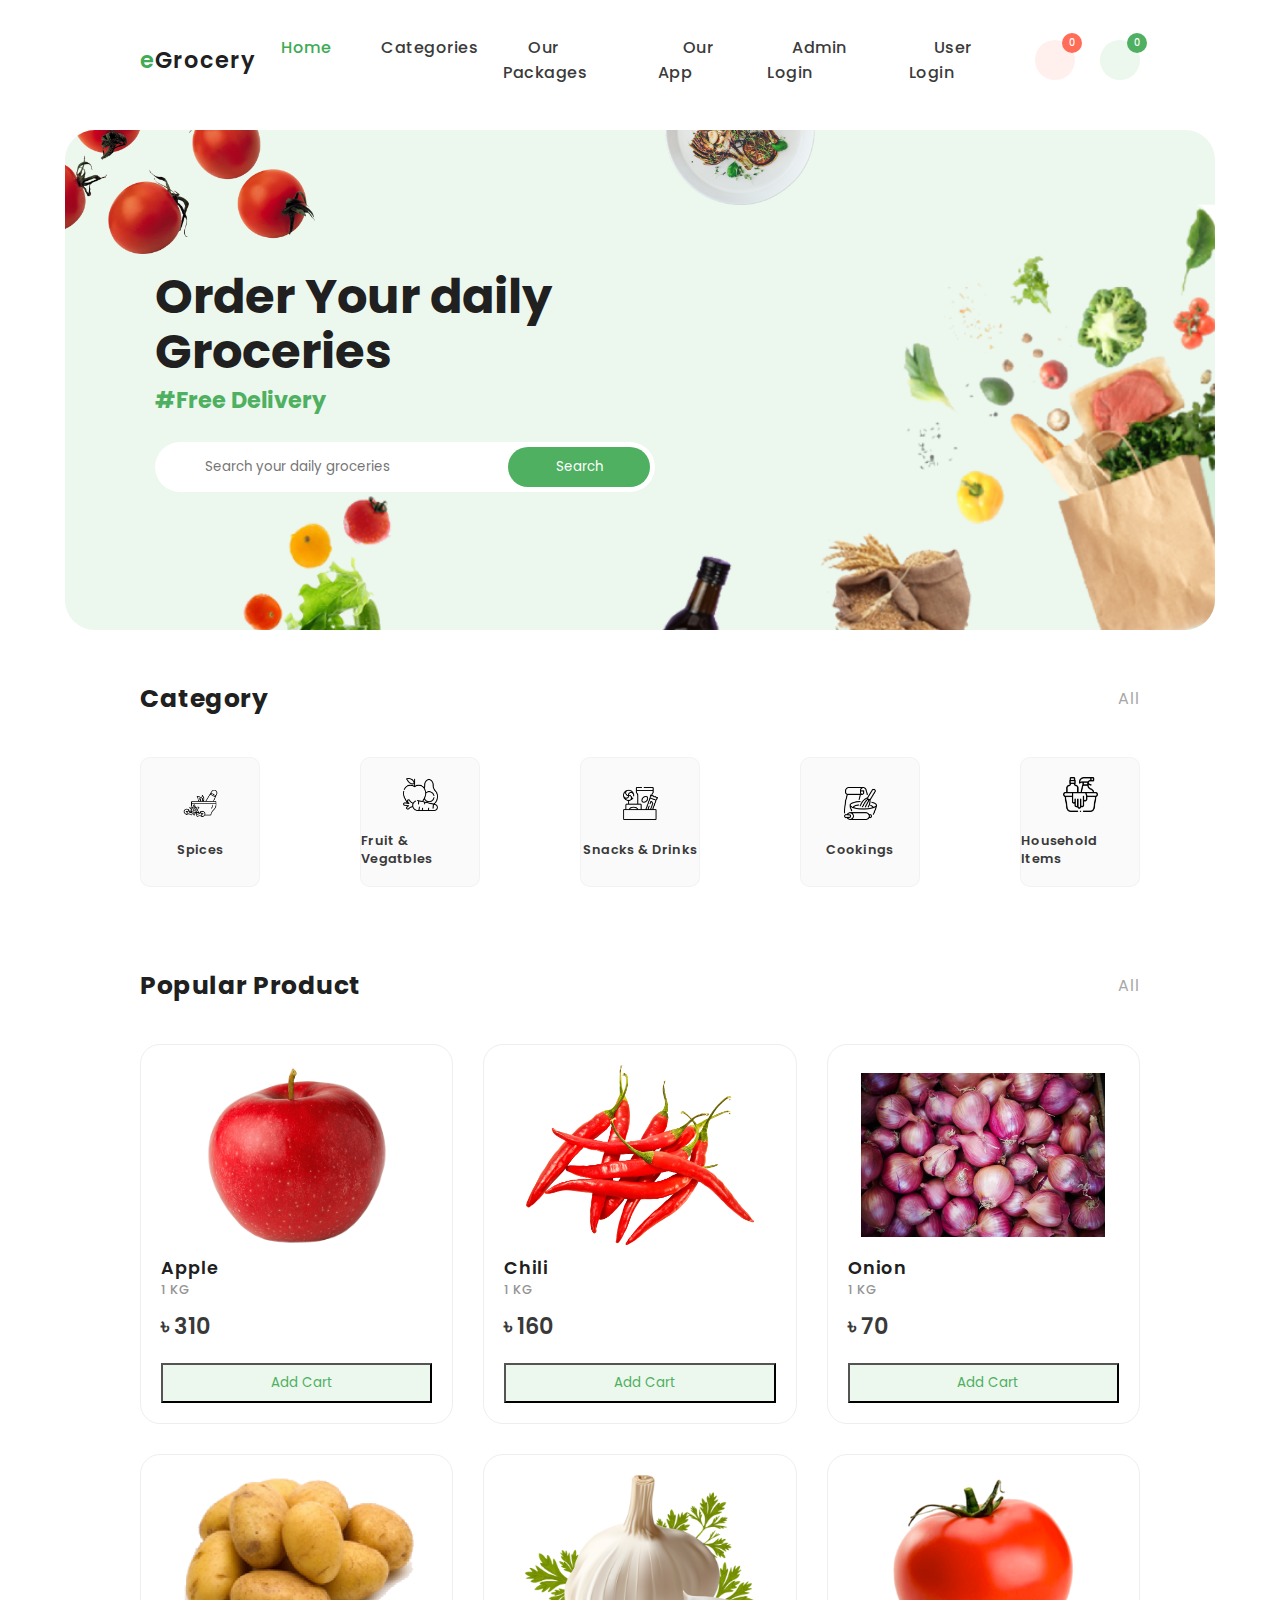
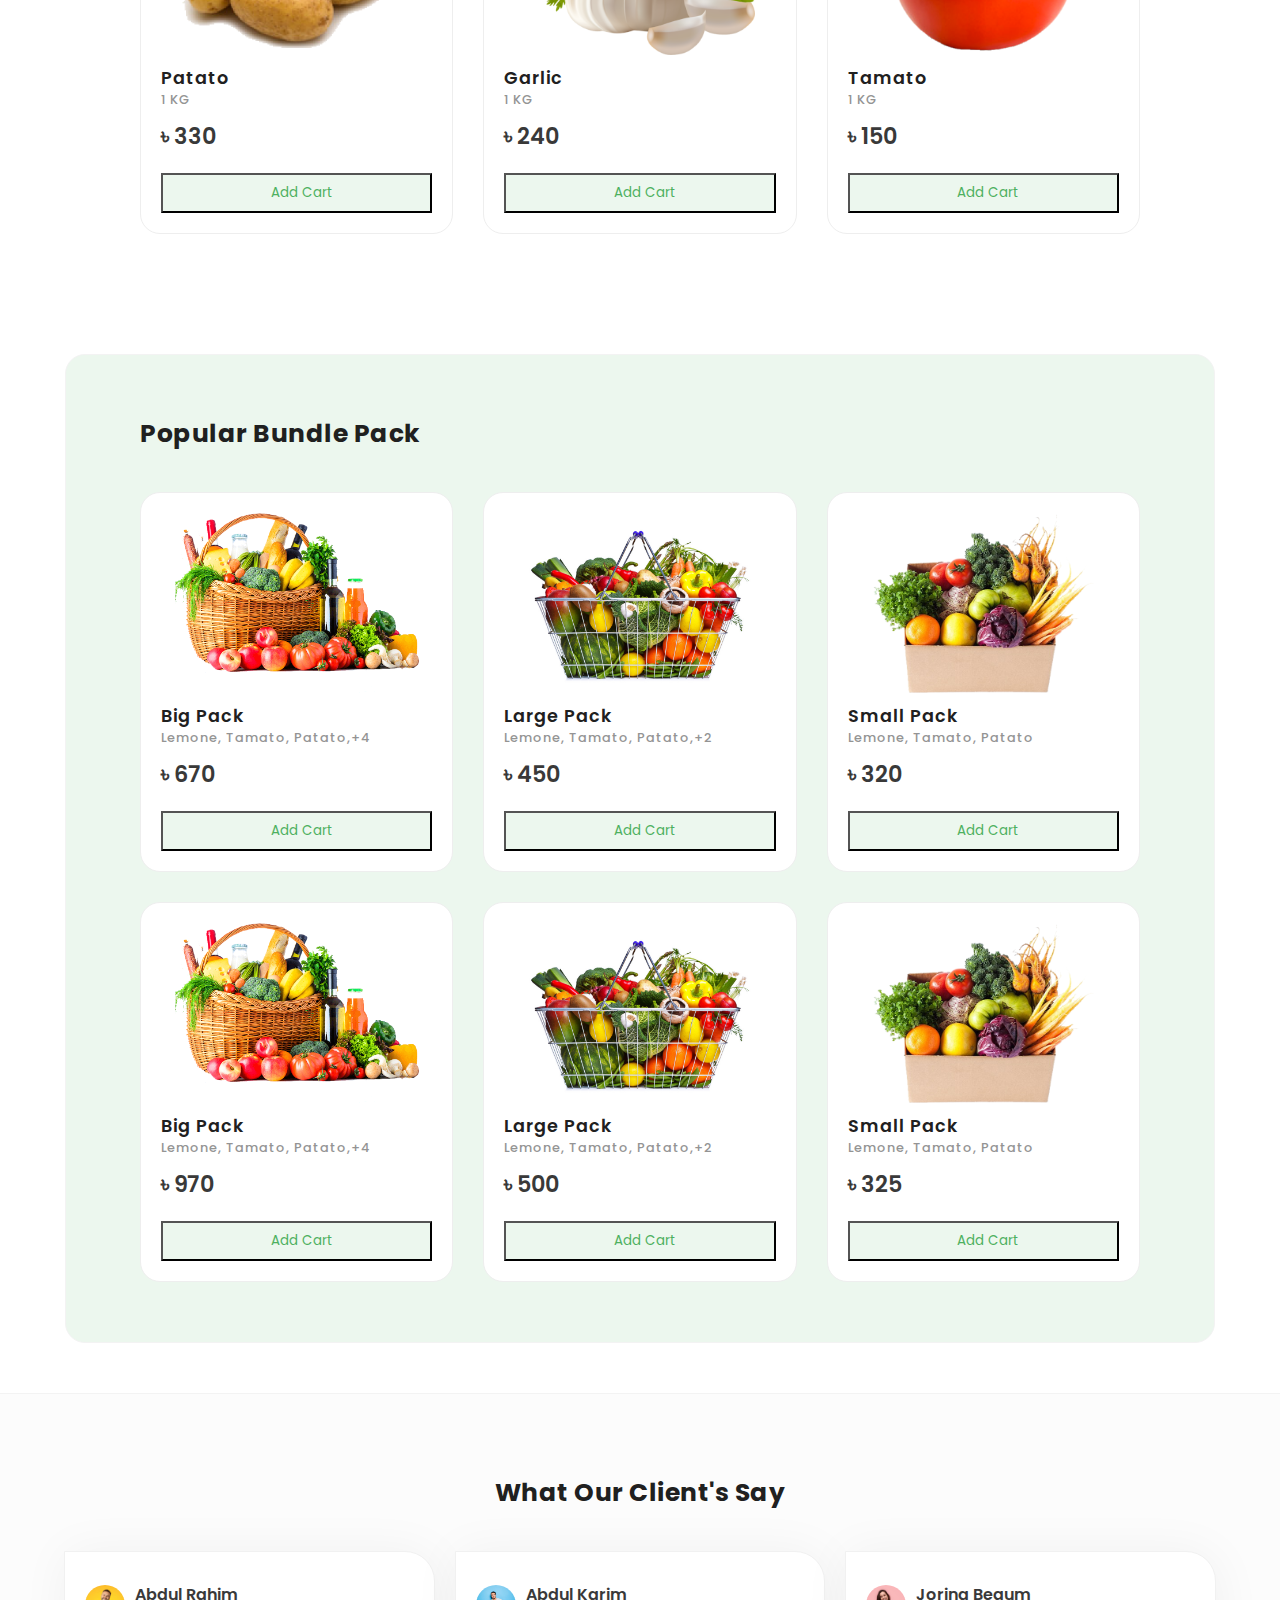
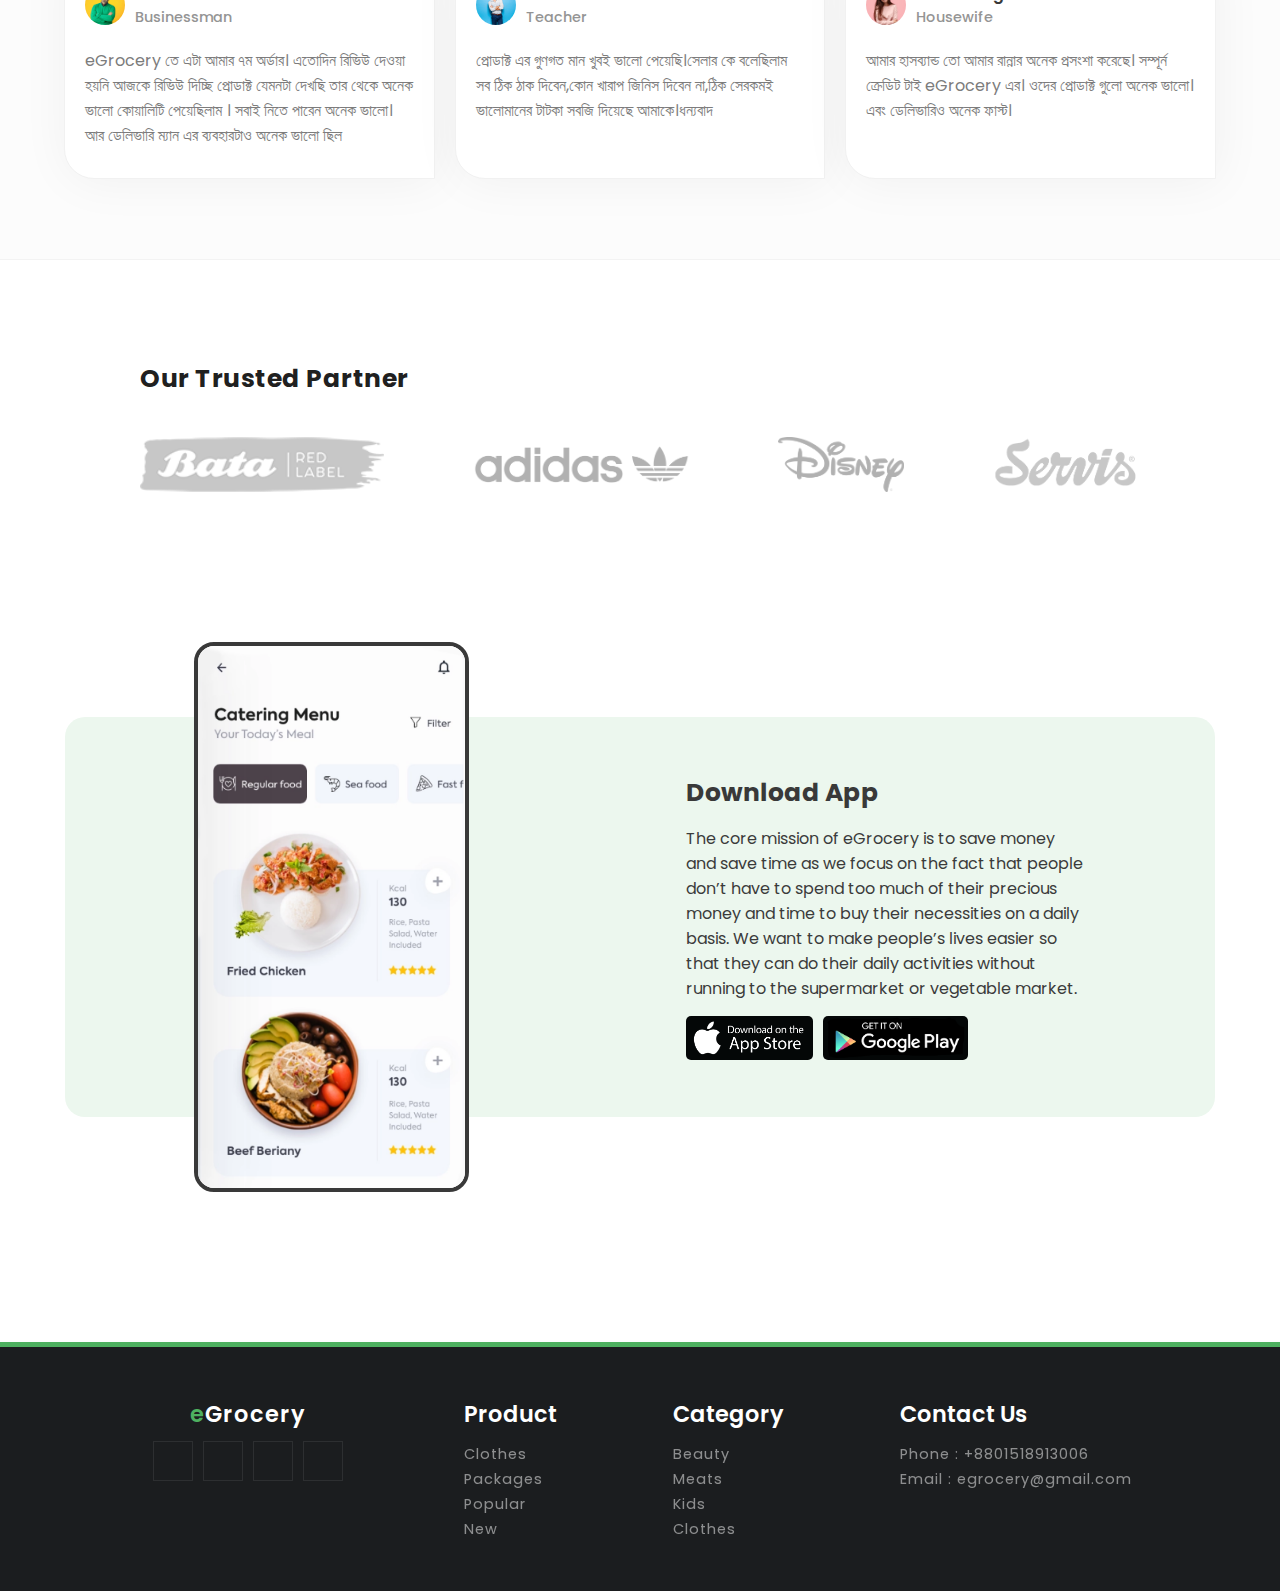
<file: index.html>
<!--doctype html-->
<html>
	<head>
		<meta charset="utf-8" />
		<meta name="viewport" content="width=device-width, initial-scale=1.0" />
		<!--==Title==================================-->
		<title>eGrocery Store</title>
		<!--==Stylesheet=============================-->
		<link rel="stylesheet" type="text/css" href="style.css" />
		<link rel="stylesheet" href="cart-styles.css" />
		<!--==Fav-icon===============================-->
		<link rel="shortcut icon" href="images/fav-icon.png" />
		<!--==Using-Font-Awesome=====================-->
		<link
			rel="stylesheet"
			href="https://pro.fontawesome.com/releases/v5.10.0/css/all.css"
			integrity="sha384-AYmEC3Yw5cVb3ZcuHtOA93w35dYTsvhLPVnYs9eStHfGJvOvKxVfELGroGkvsg+p"
			crossorigin="anonymous"
		/>
		<!--==Import-Font-Family======================-->
		<link rel="preconnect" href="https://fonts.googleapis.com" />
		<link rel="preconnect" href="https://fonts.gstatic.com" crossorigin />
		<link
			href="https://fonts.googleapis.com/css2?family=Poppins:ital,wght@0,100;0,200;0,300;0,400;0,500;0,600;0,700;0,800;0,900;1,100;1,200;1,300;1,400;1,500;1,600;1,700;1,800;1,900&display=swap"
			rel="stylesheet"
		/>
		<link rel="stylesheet" href="cart-styles.css" />
		<script src="cartHandler.js"></script>
	</head>
	<body>
		<!--==Navigation================================-->
		<nav class="navigation">
			<!--logo-------->
			<a href="index.html" class="logo"> <span>e</span>Grocery </a>
			<!--menu-btn---->
			<input type="checkbox" class="menu-btn" id="menu-btn" />
			<label for="menu-btn" class="menu-icon">
				<span class="nav-icon"></span>
			</label>
			<!--menu-------->
			<ul class="menu">
				<li><a href="index.html" class="active">Home</a></li>
				<li><a href="#category">Categories</a></li>
				<li><a href="#popular-bundle-pack">Our Packages</a></li>
				<li><a href="#download-app">Our App</a></li>
				<li><a href="admin_login.html">Admin Login</a></li>
				<li><a href="login_signup.html">User Login</a></li>
			</ul>
			<!--right-nav-(cart-like)-->
			<div class="right-nav">
				<!--like----->
				<a href="#" class="like">
					<i class="far fa-heart"></i>
					<span>0</span>
				</a>
				<!--cart----->
				<a
					href="#"
					class="cart"
					onclick="cartHandler.showCartModal(); return false;"
				>
					<i class="fas fa-shopping-cart"></i>
					<span>0</span>
				</a>
			</div>
		</nav>
		<!--nav-end--------------------->
		<!--==Search-banner=======================================-->
		<section id="search-banner">
			<!--bg--------->
			<img alt="bg" class="bg-1" src="images/bg-1.png" />
			<img alt="bg-2" class="bg-2" src="images/bg-2.png" />
			<!--text------->
			<div class="search-banner-text">
				<h1>Order Your daily Groceries</h1>
				<strong>#Free Delivery</strong>
				<!--search-box------>
				<form action="" class="search-box">
					<!--icon------>
					<i class="fas fa-search"></i>
					<!--input----->
					<input
						type="text"
						class="search-input"
						placeholder="Search your daily groceries"
						name="search"
						required
					/>
					<!--btn------->
					<input type="submit" class="search-btn" value="Search" />
				</form>
			</div>
		</section>
		<!--search-banner-end--------------->
		<!--==category=========================================-->
		<section id="category">
			<!--heading---------------->
			<div class="category-heading">
				<h2>Category</h2>
				<span>All</span>
			</div>
			<!--box-container---------->
			<div class="category-container">
				<!--box---------------->
				<a href="Spices.html" class="category-box">
					<img alt="Spices" src="images/spices.png" />
					<span>Spices</span>
				</a>
				<!--box---------------->
				<a href="fruits_vegetables.html" class="category-box">
					<img alt="Fish" src="images/healthy-food.png" />
					<span>Fruit & Vegatbles</span>
				</a>
				<!--box---------------->
				<a href="snacks_drinks.html" class="category-box">
					<img alt="Snacks" src="images/candies.png" />
					<span>Snacks & Drinks</span>
				</a>
				<!--box---------------->
				<!-- <a href="#" class="category-box">
                <img alt="Fish" src="images/baby.png">
                <span>Baby & Toys</span>
            </a> -->
				<!--box---------------->
				<a href="cookings.html" class="category-box">
					<img alt="Fish" src="images/bake.png" />
					<span>Cookings</span>
				</a>
				<!--box---------------->
				<!-- <a href="#" class="category-box">
                <img alt="Fish" src="images/beauty.png">
                <span>Beauty</span>
            </a> -->
				<!--box---------------->
				<a href="household.html" class="category-box">
					<img alt="Household" src="images/cleaning-products.png" />
					<span>Household Items</span>
				</a>
			</div>
		</section>
		<!--category-end----------------------------------->
		<!--==Products====================================-->
		<section id="popular-product">
			<!--heading----------->
			<div class="product-heading">
				<h3>Popular Product</h3>
				<span>All</span>
			</div>
			<!--box-container------>
			<div class="product-container">
				<!--box---------->
				<div class="product-box">
					<img alt="apple" src="images/apple.png" />
					<strong>Apple</strong>
					<span class="quantity">1 KG</span>
					<span class="price"> ৳ 310</span>
					<!--cart-btn------->
					<button
						onclick="cartHandler.addToCart('Apple', 310)"
						class="cart-btn"
					>
						<i class="fas fa-shopping-bag"></i> Add Cart
					</button>
					<!--like-btn------->
					<a href="#" class="like-btn">
						<i class="far fa-heart"></i>
					</a>
				</div>
				<!--box---------->
				<div class="product-box">
					<img alt="apple" src="images/chili.png" />
					<strong>Chili</strong>
					<span class="quantity">1 KG</span>
					<span class="price"> ৳ 160</span>
					<!--cart-btn------->
					<button
						onclick="cartHandler.addToCart('Chili', 160)"
						class="cart-btn"
					>
						<i class="fas fa-shopping-bag"></i> Add Cart
					</button>
					<!--like-btn------->
					<a href="#" class="like-btn">
						<i class="far fa-heart"></i>
					</a>
				</div>
				<!--box---------->
				<div class="product-box">
					<img alt="apple" src="images/onion.png" />
					<strong>Onion</strong>
					<span class="quantity">1 KG</span>
					<span class="price"> ৳ 70</span>
					<!--cart-btn------->
					<button onclick="cartHandler.addToCart('Onion', 70)" class="cart-btn">
						<i class="fas fa-shopping-bag"></i> Add Cart
					</button>
					<!--like-btn------->
					<a href="#" class="like-btn">
						<i class="far fa-heart"></i>
					</a>
				</div>
				<!--box---------->
				<div class="product-box">
					<img alt="apple" src="images/patato.png" />
					<strong>Patato</strong>
					<span class="quantity">1 KG</span>
					<span class="price"> ৳ 330</span>
					<!--cart-btn------->
					<button
						onclick="cartHandler.addToCart('Patato', 330)"
						class="cart-btn"
					>
						<i class="fas fa-shopping-bag"></i> Add Cart
					</button>
					<!--like-btn------->
					<a href="#" class="like-btn">
						<i class="far fa-heart"></i>
					</a>
				</div>
				<!--box---------->
				<div class="product-box">
					<img alt="apple" src="images/garlic.png" />
					<strong>Garlic</strong>
					<span class="quantity">1 KG</span>
					<span class="price"> ৳ 240</span>
					<!--cart-btn------->
					<button
						onclick="cartHandler.addToCart('Garlic', 240)"
						class="cart-btn"
					>
						<i class="fas fa-shopping-bag"></i> Add Cart
					</button>
					<!--like-btn------->
					<a href="#" class="like-btn">
						<i class="far fa-heart"></i>
					</a>
				</div>
				<!--box---------->
				<div class="product-box">
					<img alt="apple" src="images/tamato.png" />
					<strong>Tamato</strong>
					<span class="quantity">1 KG</span>
					<span class="price"> ৳ 150</span>
					<!--cart-btn------->
					<button
						onclick="cartHandler.addToCart('Tamato', 150)"
						class="cart-btn"
					>
						<i class="fas fa-shopping-bag"></i> Add Cart
					</button>
					<!--like-btn------->
					<a href="#" class="like-btn">
						<i class="far fa-heart"></i>
					</a>
				</div>
			</div>
		</section>
		<!--popular-product-end--------------------->
		<!--Popular-bundle-pack===================================-->
		<section id="popular-bundle-pack">
			<!--heading-------------->
			<div class="product-heading">
				<h3>Popular Bundle Pack</h3>
			</div>
			<!--box-container------>
			<div class="product-container">
				<!--box---------->
				<div class="product-box">
					<img alt="pack" src="images/pack1.png" />
					<strong>Big Pack</strong>
					<span class="quantity">Lemone, Tamato, Patato,+4</span>
					<span class="price"> ৳ 670</span>
					<!--cart-btn------->
					<button
						onclick="cartHandler.addToCart('Big Pack', 670)"
						class="cart-btn"
					>
						<i class="fas fa-shopping-bag"></i> Add Cart
					</button>
					<!--like-btn------->
					<a href="#" class="like-btn">
						<i class="far fa-heart"></i>
					</a>
				</div>
				<!--box---------->
				<div class="product-box">
					<img alt="apple" src="images/pack2.jpg" />
					<strong>Large Pack</strong>
					<span class="quantity">Lemone, Tamato, Patato,+2</span>
					<span class="price">৳ 450</span>
					<!--cart-btn------->
					<button
						onclick="cartHandler.addToCart('Large Pack', 450)"
						class="cart-btn"
					>
						<i class="fas fa-shopping-bag"></i> Add Cart
					</button>
					<!--like-btn------->
					<a href="#" class="like-btn">
						<i class="far fa-heart"></i>
					</a>
				</div>
				<!--box---------->
				<div class="product-box">
					<img alt="apple" src="images/pack3.png" />
					<strong>Small Pack</strong>
					<span class="quantity">Lemone, Tamato, Patato</span>
					<span class="price"> ৳ 320</span>
					<!--cart-btn------->
					<button
						onclick="cartHandler.addToCart('Small Pack', 320)"
						class="cart-btn"
					>
						<i class="fas fa-shopping-bag"></i> Add Cart
					</button>
					<!--like-btn------->
					<a href="#" class="like-btn">
						<i class="far fa-heart"></i>
					</a>
				</div>
				<!--box---------->
				<div class="product-box">
					<img alt="pack" src="images/pack1.png" />
					<strong>Big Pack</strong>
					<span class="quantity">Lemone, Tamato, Patato,+4</span>
					<span class="price"> ৳ 970</span>
					<!--cart-btn------->
					<button
						onclick="cartHandler.addToCart('Big Pack', 970)"
						class="cart-btn"
					>
						<i class="fas fa-shopping-bag"></i> Add Cart
					</button>
					<!--like-btn------->
					<a href="#" class="like-btn">
						<i class="far fa-heart"></i>
					</a>
				</div>
				<!--box---------->
				<div class="product-box">
					<img alt="apple" src="images/pack2.jpg" />
					<strong>Large Pack</strong>
					<span class="quantity">Lemone, Tamato, Patato,+2</span>
					<span class="price"> ৳ 500</span>
					<!--cart-btn------->
					<button
						onclick="cartHandler.addToCart('Large Pack', 500)"
						class="cart-btn"
					>
						<i class="fas fa-shopping-bag"></i> Add Cart
					</button>
					<!--like-btn------->
					<a href="#" class="like-btn">
						<i class="far fa-heart"></i>
					</a>
				</div>
				<!--box---------->
				<div class="product-box">
					<img alt="apple" src="images/pack3.png" />
					<strong>Small Pack</strong>
					<span class="quantity">Lemone, Tamato, Patato</span>
					<span class="price"> ৳ 325</span>
					<!--cart-btn------->
					<button
						onclick="cartHandler.addToCart('Small Pack', 325)"
						class="cart-btn"
					>
						<i class="fas fa-shopping-bag"></i> Add Cart
					</button>
					<!--like-btn------->
					<a href="#" class="like-btn">
						<i class="far fa-heart"></i>
					</a>
				</div>
			</div>
		</section>
		<!--popular-bundle-pack-end-------------------------------->
		<!--==Clients===============================================-->
		<section id="clients">
			<!--heading---------------->
			<div class="client-heading">
				<h3>What Our Client's Say</h3>
			</div>
			<!--box-container---------->
			<div class="client-box-container">
				<!--box------------->
				<div class="client-box">
					<!--==profile===-->
					<div class="client-profile">
						<!--img--->
						<img alt="client" src="images/client-1.jpg" />
						<!--text-->
						<div class="profile-text">
							<strong>Abdul Rahim</strong>
							<span>Businessman</span>
						</div>
					</div>
					<!--==Rating======-->
					<div class="rating">
						<i class="fas fa-star"></i>
						<i class="fas fa-star"></i>
						<i class="fas fa-star"></i>
						<i class="fas fa-star"></i>
						<i class="fas fa-star"></i>
					</div>
					<!--==comments===-->
					<p>
						eGrocery তে এটা আমার ৭ম অর্ডার। এতোদিন রিভিউ দেওয়া হয়নি আজকে রিভিউ
						দিচ্ছি প্রোডাক্ট যেমনটা দেখছি তার থেকে অনেক ভালো কোয়ালিটি
						পেয়েছিলাম ‌। সবাই নিতে পারেন অনেক ভালো। আর ডেলিভারি ম্যান এর
						ব্যবহারটাও অনেক ভালো ছিল
					</p>
				</div>
				<!--box------------->
				<div class="client-box">
					<!--==profile===-->
					<div class="client-profile">
						<!--img--->
						<img alt="client" src="images/client-2.jpg" />
						<!--text-->
						<div class="profile-text">
							<strong>Abdul Karim</strong>
							<span>Teacher</span>
						</div>
					</div>
					<!--==Rating======-->
					<div class="rating">
						<i class="fas fa-star"></i>
						<i class="fas fa-star"></i>
						<i class="fas fa-star"></i>
						<i class="fas fa-star"></i>
						<i class="fas fa-star"></i>
					</div>
					<!--==comments===-->
					<p>
						প্রোডাক্ট এর গুণগত মান খুবই ভালো পেয়েছি।সেলার কে বলেছিলাম সব ঠিক ঠাক
						দিবেন,কোন খারাপ জিনিস দিবেন না,ঠিক সেরকমই ভালোমানের টাটকা সবজি
						দিয়েছে আমাকে।ধন্যবাদ
					</p>
				</div>
				<!--box------------->
				<div class="client-box">
					<!--==profile===-->
					<div class="client-profile">
						<!--img--->
						<img alt="client" src="images/client-3.jpg" />
						<!--text-->
						<div class="profile-text">
							<strong>Jorina Begum</strong>
							<span>Housewife</span>
						</div>
					</div>
					<!--==Rating======-->
					<div class="rating">
						<i class="fas fa-star"></i>
						<i class="fas fa-star"></i>
						<i class="fas fa-star"></i>
						<i class="fas fa-star"></i>
						<i class="fas fa-star"></i>
					</div>
					<!--==comments===-->
					<p>
						আমার হাসব্যান্ড তো আমার রান্নার অনেক প্রসংশা করেছে। সম্পূর্ন ক্রেডিট
						টাই eGrocery এর। ওদের প্রোডাক্ট গুলো অনেক ভালো। এবং ডেলিভারিও অনেক
						ফাস্ট।
					</p>
				</div>
			</div>
		</section>
		<!--client-section-end---------->
		<!--==Partnre-logo================================-->
		<section id="partner">
			<!--heading------------>
			<div class="partner-heading">
				<h3>Our Trusted Partner</h3>
			</div>
			<!--logo-container----->
			<div class="logo-container">
				<img alt="logo" src="images/logo-1.png" />
				<img alt="logo" src="images/logo-2.png" />
				<img alt="logo" src="images/logo-3.png" />
				<img alt="logo" src="images/logo-4.png" />
			</div>
		</section>
		<!--logo-section-end--------------------->
		<!--==download-app====================================-->
		<section id="download-app">
			<!--img----------------------->
			<div class="app-img">
				<img alt="app" src="images/mobile-app.png" />
			</div>
			<!--text---------------------->
			<div class="download-app-text">
				<strong>Download App</strong>
				<p>
					The core mission of eGrocery is to save money and save time as we
					focus on the fact that people don’t have to spend too much of their
					precious money and time to buy their necessities on a daily basis. We
					want to make people’s lives easier so that they can do their daily
					activities without running to the supermarket or vegetable market.
				</p>
				<!--btns------->
				<div class="download-btns">
					<a href="#"><img alt="" src="images/appstore-btn.png" /></a>
					<a href="#"><img alt="" src="images/googleplay-btn.png" /></a>
				</div>
			</div>
		</section>
		<!--download-app-section-end------------------------->
		<!--==Footer=============================================-->
		<footer>
			<div class="footer-container">
				<!--logo-container------>
				<div class="footer-logo">
					<a href="#"><span>e</span>Grocery</a>
					<!--social----->
					<div class="footer-social">
						<a href="#"><i class="fab fa-facebook-f"></i></a>
						<a href="#"><i class="fab fa-twitter"></i></a>
						<a href="#"><i class="fab fa-instagram"></i></a>
						<a href="#"><i class="fab fa-youtube"></i></a>
					</div>
				</div>
				<!--links------------------------->
				<div class="footer-links">
					<strong>Product</strong>
					<ul>
						<li><a href="#">Clothes</a></li>
						<li><a href="#">Packages</a></li>
						<li><a href="#">Popular</a></li>
						<li><a href="#">New</a></li>
					</ul>
				</div>
				<!--links------------------------->
				<div class="footer-links">
					<strong>Category</strong>
					<ul>
						<li><a href="#">Beauty</a></li>
						<li><a href="#">Meats</a></li>
						<li><a href="#">Kids</a></li>
						<li><a href="#">Clothes</a></li>
					</ul>
				</div>
				<!--links-------------------------->
				<div class="footer-links">
					<strong>Contact Us</strong>
					<ul>
						<li><a href="#">Phone : +8801518913006</a></li>
						<li><a href="#">Email : egrocery@gmail.com</a></li>
					</ul>
				</div>
			</div>
		</footer>

		<script src="script.js"></script>
	</body>
</html>
</file>
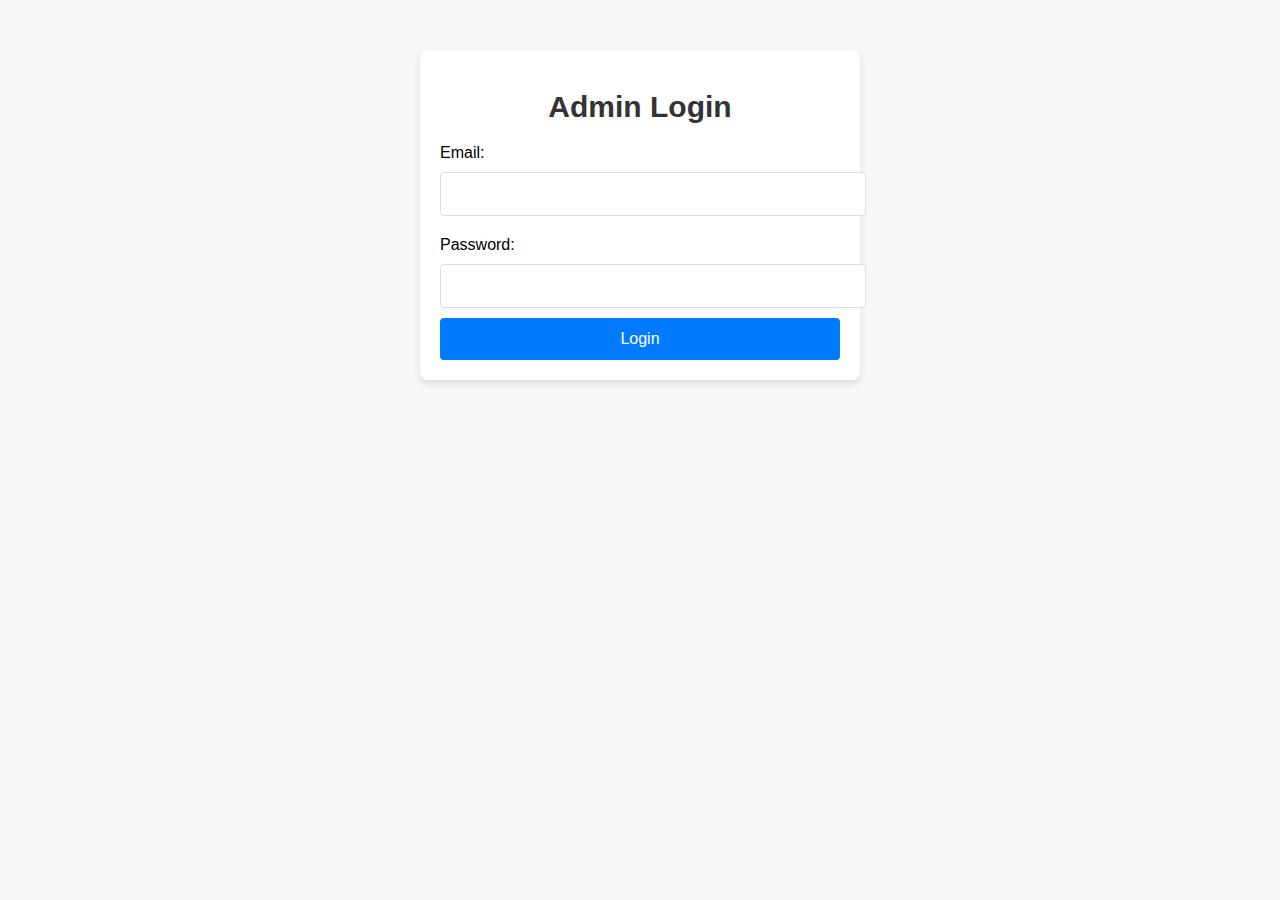
<file: admin_dashboard.html>
<!DOCTYPE html>
<html lang="en">
	<head>
		<meta charset="UTF-8" />
		<meta name="viewport" content="width=device-width, initial-scale=1.0" />
		<title>Admin Dashboard - Madaripur Store</title>
		<style>
			body {
				font-family: "Roboto", sans-serif;
				background-color: #f3f4f6;
				color: #333;
				margin: 0;
				padding: 0;
			}
			.dashboard-container {
				max-width: 1200px;
				margin: 20px auto;
				padding: 20px;
				background: white;
				border-radius: 8px;
				box-shadow: 0 2px 4px rgba(0, 0, 0, 0.1);
			}
			.dashboard-header {
				display: flex;
				justify-content: space-between;
				align-items: center;
				margin-bottom: 20px;
			}
			.dashboard-header h1 {
				font-size: 2rem;
				color: #333;
			}
			.dashboard-header button {
				background-color: #ff4444;
				color: white;
				border: none;
				padding: 10px 20px;
				border-radius: 4px;
				cursor: pointer;
			}
			.dashboard-header button:hover {
				background-color: #e33e3e;
			}
			.stats-container {
				display: flex;
				justify-content: space-between;
				margin-bottom: 20px;
			}
			.stat-box {
				background: #f5f5f5;
				padding: 20px;
				border-radius: 8px;
				flex: 1;
				margin: 0 10px;
				text-align: center;
			}
			.stat-box h2 {
				margin: 0;
				font-size: 1.5rem;
				color: #333;
			}
			.stat-box p {
				margin: 10px 0 0;
				font-size: 1.2rem;
				color: #555;
			}
			.orders-list,
			.user-list {
				background: white;
				padding: 20px;
				border-radius: 8px;
				box-shadow: 0 2px 4px rgba(0, 0, 0, 0.1);
				margin-bottom: 20px;
			}
			.orders-list h2,
			.user-list h2 {
				margin: 0 0 20px;
				font-size: 1.5rem;
				color: #333;
			}
			.order-item,
			.user-item {
				border-bottom: 1px solid #eee;
				padding: 10px 0;
			}
			.order-item:last-child,
			.user-item:last-child {
				border-bottom: none;
			}
			.order-item h3,
			.user-item h3 {
				margin: 0;
				font-size: 1.2rem;
				color: #333;
			}
			.order-item p,
			.user-item p {
				margin: 5px 0;
				color: #555;
			}
			.order-item .order-status {
				font-weight: bold;
				color: #4caf50;
			}
			.order-item .order-status.pending {
				color: #ff9800;
			}
			.order-item .order-status.cancelled {
				color: #f44336;
			}
		</style>
	</head>
	<body>
		<div class="dashboard-container">
			<div class="dashboard-header">
				<h1>Admin Dashboard</h1>
				<button onclick="handleLogout()">Logout</button>
			</div>
			<div class="stats-container">
				<div class="stat-box">
					<h2>Total Sales</h2>
					<p>৳ 50,000</p>
				</div>
				<div class="stat-box">
					<h2>New Orders</h2>
					<p>15</p>
				</div>
				<div class="stat-box">
					<h2>New Users</h2>
					<p>5</p>
				</div>
			</div>
			<div class="orders-list">
				<h2>Recent Orders</h2>
				<div class="order-item">
					<h3>Order #12345</h3>
					<p>Total: ৳1,200</p>
					<p>Status: <span class="order-status">Completed</span></p>
					<p>Date: 2024-01-01 12:00 PM</p>
				</div>
				<div class="order-item">
					<h3>Order #12346</h3>
					<p>Total: ৳800</p>
					<p>Status: <span class="order-status pending">Pending</span></p>
					<p>Date: 2024-01-01 01:00 PM</p>
				</div>
				<div class="order-item">
					<h3>Order #12347</h3>
					<p>Total: ৳500</p>
					<p>Status: <span class="order-status cancelled">Cancelled</span></p>
					<p>Date: 2024-01-01 02:00 PM</p>
				</div>
			</div>
			<div class="user-list">
				<h2>New Users</h2>
				<div class="user-item">
					<h3>John Doe</h3>
					<p>Email: john@example.com</p>
					<p>Joined: 2024-01-01</p>
				</div>
				<div class="user-item">
					<h3>Jane Smith</h3>
					<p>Email: jane@example.com</p>
					<p>Joined: 2024-01-02</p>
				</div>
				<div class="user-item">
					<h3>Bob Johnson</h3>
					<p>Email: bob@example.com</p>
					<p>Joined: 2024-01-03</p>
				</div>
			</div>
		</div>

		<script>
			function handleLogout() {
				localStorage.removeItem("adminToken");
				window.location.href = "admin_login.html";
			}

			// Check authentication
			if (!localStorage.getItem("adminToken")) {
				window.location.href = "admin_login.html";
			}
		</script>
	</body>
</html>
</file>
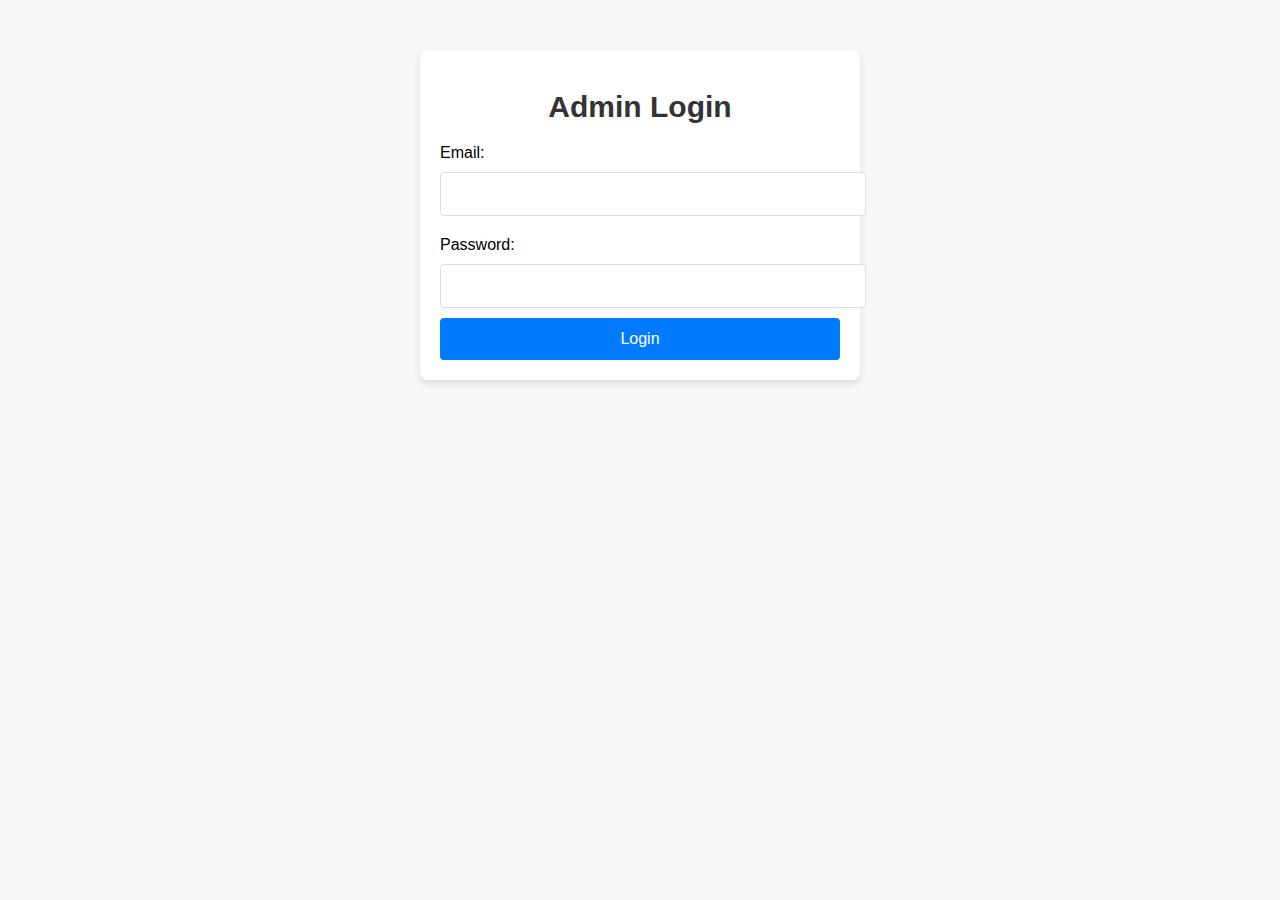
<file: admin_login.html>
<!DOCTYPE html>
<html lang="en">
	<head>
		<meta charset="UTF-8" />
		<title>Admin Login - Madaripur Store</title>
		<link rel="stylesheet" href="login_style.css" />
	</head>
	<body>
		<div class="container">
			<h1>Admin Login</h1>
			<form id="adminLoginForm" onsubmit="handleAdminLogin(event)">
				<label for="email">Email:</label>
				<input type="email" id="email" name="email" required />

				<label for="password">Password:</label>
				<input type="password" id="password" name="password" required />

				<button type="submit">Login</button>
			</form>
		</div>
		<script>
			async function handleAdminLogin(event) {
				event.preventDefault();
				const email = document.getElementById("email").value;
				const password = document.getElementById("password").value;

				try {
					const response = await fetch("http://localhost:3000/api/login", {
						method: "POST",
						headers: {
							"Content-Type": "application/json",
						},
						body: JSON.stringify({ email, password }),
					});

					const data = await response.json();
					if (data.auth) {
						localStorage.setItem("adminToken", data.token);
						// Change redirect to admin dashboard
						window.location.href = "admin_dashboard.html";
					} else {
						alert("Login failed. Please check your credentials.");
					}
				} catch (error) {
					console.error("Error:", error);
					alert("Login failed. Please try again.");
				}
			}
		</script>
	</body>
</html>
</file>
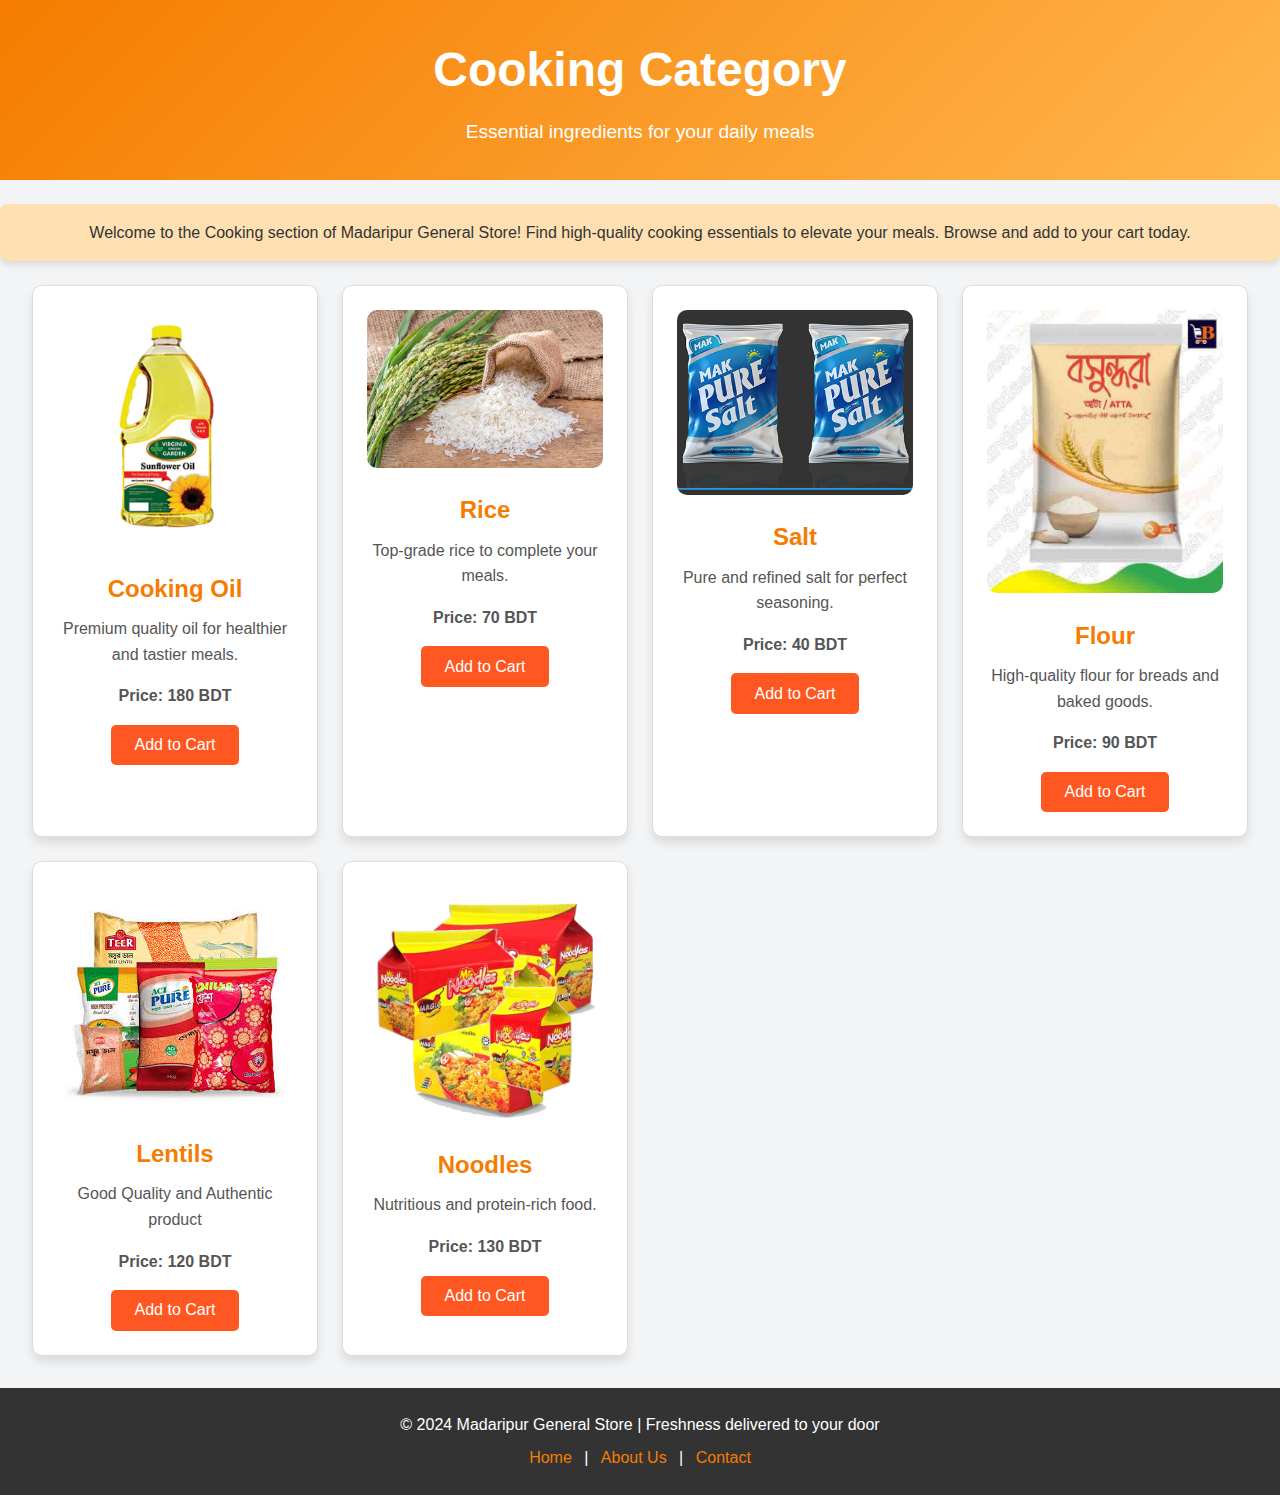
<file: cookings.html>
<!DOCTYPE html>
<html lang="en">
	<head>
		<meta charset="UTF-8" />
		<meta name="viewport" content="width=device-width, initial-scale=1.0" />
		<title>Cooking - Grocery Shop</title>
		<style>
			/* General Reset */
			body,
			h1,
			h2,
			p,
			a {
				margin: 0;
				padding: 0;
				font-family: "Roboto", sans-serif;
			}

			body {
				background-color: #f3f4f6;
				color: #333;
				line-height: 1.6;
				margin: 0;
			}

			/* Header Styling */
			header {
				background: linear-gradient(135deg, #f57c00, #ffb74d);
				color: white;
				text-align: center;
				padding: 2rem 0;
				margin-bottom: 1.5rem;
			}

			.header-container h1 {
				font-size: 3rem;
				margin-bottom: 0.5rem;
			}

			.header-container p {
				font-size: 1.2rem;
			}

			/* Intro Section */
			.intro-section {
				text-align: center;
				padding: 1rem 2rem;
				background-color: #ffe0b2;
				margin-bottom: 1.5rem;
				border-radius: 8px;
				box-shadow: 0 4px 6px rgba(0, 0, 0, 0.1);
			}

			/* Items Grid */
			.items-grid {
				display: grid;
				grid-template-columns: repeat(auto-fit, minmax(250px, 1fr));
				gap: 1.5rem;
				padding: 0 2rem;
			}

			.item {
				background-color: white;
				border: 1px solid #ddd;
				border-radius: 10px;
				text-align: center;
				padding: 1.5rem;
				box-shadow: 0 6px 10px rgba(0, 0, 0, 0.1);
				transition: transform 0.3s ease, box-shadow 0.3s ease;
			}

			.item:hover {
				transform: translateY(-5px);
				box-shadow: 0 8px 15px rgba(0, 0, 0, 0.2);
			}

			.item img {
				max-width: 100%;
				height: auto;
				border-radius: 10px;
				margin-bottom: 1rem;
			}

			.item h2 {
				font-size: 1.5rem;
				margin-bottom: 0.5rem;
				color: #f57c00;
			}

			.item p {
				font-size: 1rem;
				color: #555;
				margin-bottom: 1rem;
			}

			.item button {
				background-color: #ff5722;
				color: white;
				border: none;
				padding: 0.7rem 1.5rem;
				font-size: 1rem;
				border-radius: 5px;
				cursor: pointer;
				transition: background-color 0.3s ease;
			}

			.item button:hover {
				background-color: #e64a19;
			}

			/* Footer */
			footer {
				background-color: #333;
				color: white;
				text-align: center;
				padding: 1.5rem 0;
				margin-top: 2rem;
			}

			.footer-container {
				max-width: 800px;
				margin: auto;
				padding: 0 1rem;
			}

			.footer-container p {
				margin-bottom: 0.5rem;
			}

			.footer-nav a {
				color: #f57c00;
				text-decoration: none;
				margin: 0 0.5rem;
				font-size: 1rem;
				transition: color 0.3s ease;
			}

			.footer-nav a:hover {
				color: #ffb74d;
			}
		</style>
		<link rel="stylesheet" href="cart-styles.css" />
		<script src="cartHandler.js"></script>
	</head>
	<body>
		<header>
			<div class="header-container">
				<h1>Cooking Category</h1>
				<p>Essential ingredients for your daily meals</p>
			</div>
		</header>

		<main>
			<section class="intro-section">
				<p>
					Welcome to the Cooking section of Madaripur General Store! Find
					high-quality cooking essentials to elevate your meals. Browse and add
					to your cart today.
				</p>
			</section>

			<section class="items-grid">
				<!-- Item 1 -->
				<div class="item">
					<img src="images/oil.png" alt="Cooking Oil" />
					<h2>Cooking Oil</h2>
					<p>Premium quality oil for healthier and tastier meals.</p>
					<p><strong>Price: 180 BDT</strong></p>
					<button onclick="cartHandler.addToCart('Cooking Oil', 180)">
						Add to Cart
					</button>
				</div>

				<!-- Item 2 -->
				<div class="item">
					<img src="images/rice.png" alt="Rice" />
					<h2>Rice</h2>
					<p>Top-grade rice to complete your meals.</p>
					<p><strong>Price: 70 BDT</strong></p>
					<button onclick="cartHandler.addToCart('Rice', 70)">
						Add to Cart
					</button>
				</div>

				<!-- Item 3 -->
				<div class="item">
					<img src="images/salt.png" alt="Salt" />
					<h2>Salt</h2>
					<p>Pure and refined salt for perfect seasoning.</p>
					<p><strong>Price: 40 BDT</strong></p>
					<button onclick="cartHandler.addToCart('Salt', 40)">
						Add to Cart
					</button>
				</div>

				<!-- Item 4 -->
				<div class="item">
					<img src="images/flour.png" alt="Flour" />
					<h2>Flour</h2>
					<p>High-quality flour for breads and baked goods.</p>
					<p><strong>Price: 90 BDT</strong></p>
					<button onclick="cartHandler.addToCart('Flour', 90)">
						Add to Cart
					</button>
				</div>

				<!-- Item 5 -->
				<div class="item">
					<img src="images/lentils.png" alt="Lentils" />
					<h2>Lentils</h2>
					<p>Good Quality and Authentic product</p>
					<p><strong>Price: 120 BDT</strong></p>
					<button onclick="cartHandler.addToCart('Lentils', 120)">
						Add to Cart
					</button>
				</div>

				<!-- Item 6 -->
				<div class="item">
					<img src="images/noodles.png" alt="Noodles" />
					<h2>Noodles</h2>
					<p>Nutritious and protein-rich food.</p>
					<p><strong>Price: 130 BDT</strong></p>
					<button onclick="cartHandler.addToCart('Noodles', 130)">
						Add to Cart
					</button>
				</div>
			</section>
		</main>

		<footer>
			<div class="footer-container">
				<p>
					&copy; 2024 Madaripur General Store | Freshness delivered to your door
				</p>
				<nav class="footer-nav">
					<a href="index.html">Home</a> | <a href="about.html">About Us</a> |
					<a href="contact.html">Contact</a>
				</nav>
			</div>
		</footer>
	</body>
</html>
</file>
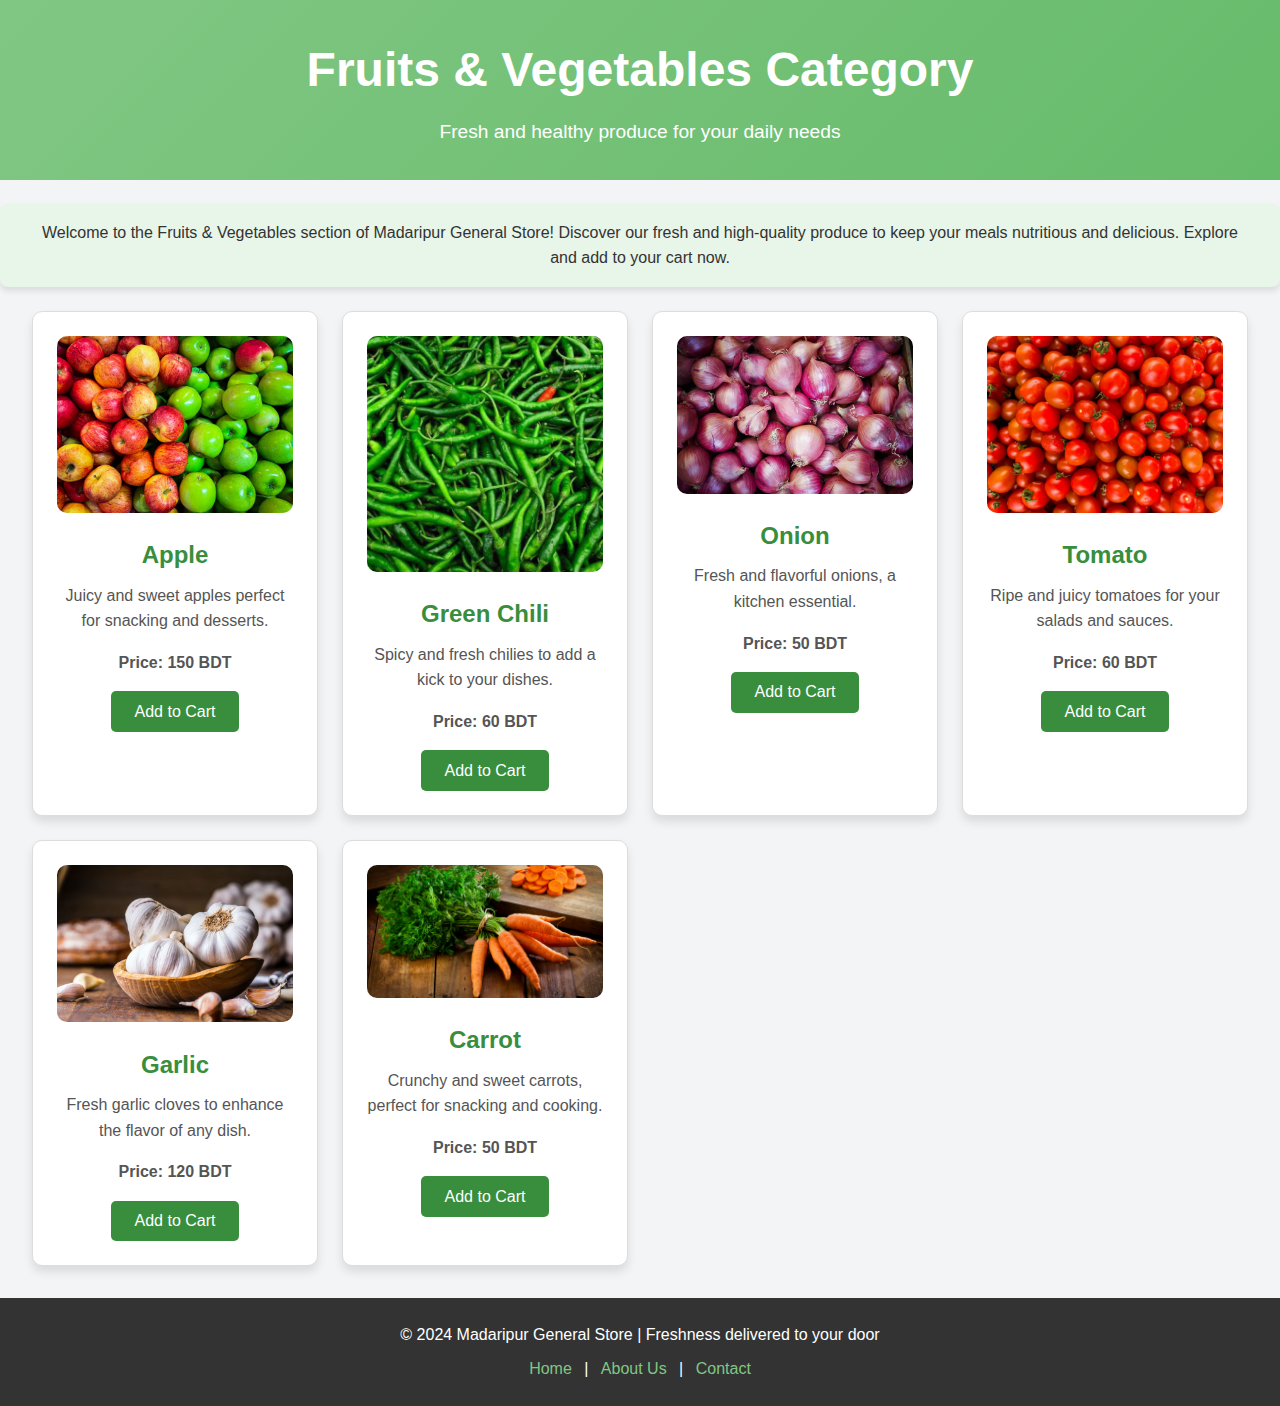
<file: fruits_vegetables.html>
<!DOCTYPE html>
<html lang="en">
	<head>
		<meta charset="UTF-8" />
		<meta name="viewport" content="width=device-width, initial-scale=1.0" />
		<title>Fruits & Vegetables - Grocery Shop</title>
		<style>
			/* General Reset */
			body,
			h1,
			h2,
			p,
			a {
				margin: 0;
				padding: 0;
				font-family: "Roboto", sans-serif;
			}

			body {
				background-color: #f3f4f6;
				color: #333;
				line-height: 1.6;
				margin: 0;
			}

			/* Header Styling */
			header {
				background: linear-gradient(135deg, #81c784, #66bb6a);
				color: white;
				text-align: center;
				padding: 2rem 0;
				margin-bottom: 1.5rem;
			}

			.header-container h1 {
				font-size: 3rem;
				margin-bottom: 0.5rem;
			}

			.header-container p {
				font-size: 1.2rem;
			}

			/* Intro Section */
			.intro-section {
				text-align: center;
				padding: 1rem 2rem;
				background-color: #e8f5e9;
				margin-bottom: 1.5rem;
				border-radius: 8px;
				box-shadow: 0 4px 6px rgba(0, 0, 0, 0.1);
			}

			/* Fruits & Vegetables Grid */
			.items-grid {
				display: grid;
				grid-template-columns: repeat(auto-fit, minmax(250px, 1fr));
				gap: 1.5rem;
				padding: 0 2rem;
			}

			.item {
				background-color: white;
				border: 1px solid #ddd;
				border-radius: 10px;
				text-align: center;
				padding: 1.5rem;
				box-shadow: 0 6px 10px rgba(0, 0, 0, 0.1);
				transition: transform 0.3s ease, box-shadow 0.3s ease;
			}

			.item:hover {
				transform: translateY(-5px);
				box-shadow: 0 8px 15px rgba(0, 0, 0, 0.2);
			}

			.item img {
				max-width: 100%;
				height: auto;
				border-radius: 10px;
				margin-bottom: 1rem;
			}

			.item h2 {
				font-size: 1.5rem;
				margin-bottom: 0.5rem;
				color: #388e3c;
			}

			.item p {
				font-size: 1rem;
				color: #555;
				margin-bottom: 1rem;
			}

			.item button {
				background-color: #388e3c;
				color: white;
				border: none;
				padding: 0.7rem 1.5rem;
				font-size: 1rem;
				border-radius: 5px;
				cursor: pointer;
				transition: background-color 0.3s ease;
			}

			.item button:hover {
				background-color: #2e7d32;
			}

			/* Footer */
			footer {
				background-color: #333;
				color: white;
				text-align: center;
				padding: 1.5rem 0;
				margin-top: 2rem;
			}

			.footer-container {
				max-width: 800px;
				margin: auto;
				padding: 0 1rem;
			}

			.footer-container p {
				margin-bottom: 0.5rem;
			}

			.footer-nav a {
				color: #81c784;
				text-decoration: none;
				margin: 0 0.5rem;
				font-size: 1rem;
				transition: color 0.3s ease;
			}

			.footer-nav a:hover {
				color: #66bb6a;
			}
		</style>
		<script src="cartHandler.js"></script>
	</head>
	<body>
		<header>
			<div class="header-container">
				<h1>Fruits & Vegetables Category</h1>
				<p>Fresh and healthy produce for your daily needs</p>
			</div>
		</header>

		<main>
			<section class="intro-section">
				<p>
					Welcome to the Fruits & Vegetables section of Madaripur General Store!
					Discover our fresh and high-quality produce to keep your meals
					nutritious and delicious. Explore and add to your cart now.
				</p>
			</section>

			<section class="items-grid">
				<!-- Item 1 -->
				<div class="item">
					<img src="images/apple1.png" alt="Apple" />
					<h2>Apple</h2>
					<p>Juicy and sweet apples perfect for snacking and desserts.</p>
					<p><strong>Price: 150 BDT</strong></p>
					<button onclick="cartHandler.addToCart('Apple', 150)">
						Add to Cart
					</button>
				</div>

				<!-- Item 2 -->
				<div class="item">
					<img src="images/greenchilli.png" alt="Green Chili" />
					<h2>Green Chili</h2>
					<p>Spicy and fresh chilies to add a kick to your dishes.</p>
					<p><strong>Price: 60 BDT</strong></p>
					<button onclick="cartHandler.addToCart('Green Chili', 60)">
						Add to Cart
					</button>
				</div>

				<!-- Item 3 -->
				<div class="item">
					<img src="images/onion.png" alt="Onion" />
					<h2>Onion</h2>
					<p>Fresh and flavorful onions, a kitchen essential.</p>
					<p><strong>Price: 50 BDT</strong></p>
					<button onclick="cartHandler.addToCart('Onion', 50)">
						Add to Cart
					</button>
				</div>

				<!-- Item 4 -->
				<div class="item">
					<img src="images/tomato.jpg" alt="Tomato" />
					<h2>Tomato</h2>
					<p>Ripe and juicy tomatoes for your salads and sauces.</p>
					<p><strong>Price: 60 BDT</strong></p>
					<button onclick="cartHandler.addToCart('Tomato', 60)">
						Add to Cart
					</button>
				</div>

				<!-- Item 5 -->
				<div class="item">
					<img src="images/garlic.jpg" alt="Garlic" />
					<h2>Garlic</h2>
					<p>Fresh garlic cloves to enhance the flavor of any dish.</p>
					<p><strong>Price: 120 BDT</strong></p>
					<button onclick="cartHandler.addToCart('Garlic', 120)">
						Add to Cart
					</button>
				</div>

				<!-- Item 6 -->
				<div class="item">
					<img src="images/carrot.jpg" alt="Carrot" />
					<h2>Carrot</h2>
					<p>Crunchy and sweet carrots, perfect for snacking and cooking.</p>
					<p><strong>Price: 50 BDT</strong></p>
					<button onclick="cartHandler.addToCart('Carrot', 50)">
						Add to Cart
					</button>
				</div>
			</section>
		</main>

		<footer>
			<div class="footer-container">
				<p>
					&copy; 2024 Madaripur General Store | Freshness delivered to your door
				</p>
				<nav class="footer-nav">
					<a href="home.html">Home</a> | <a href="about.html">About Us</a> |
					<a href="contact.html">Contact</a>
				</nav>
			</div>
		</footer>
	</body>
</html>
</file>
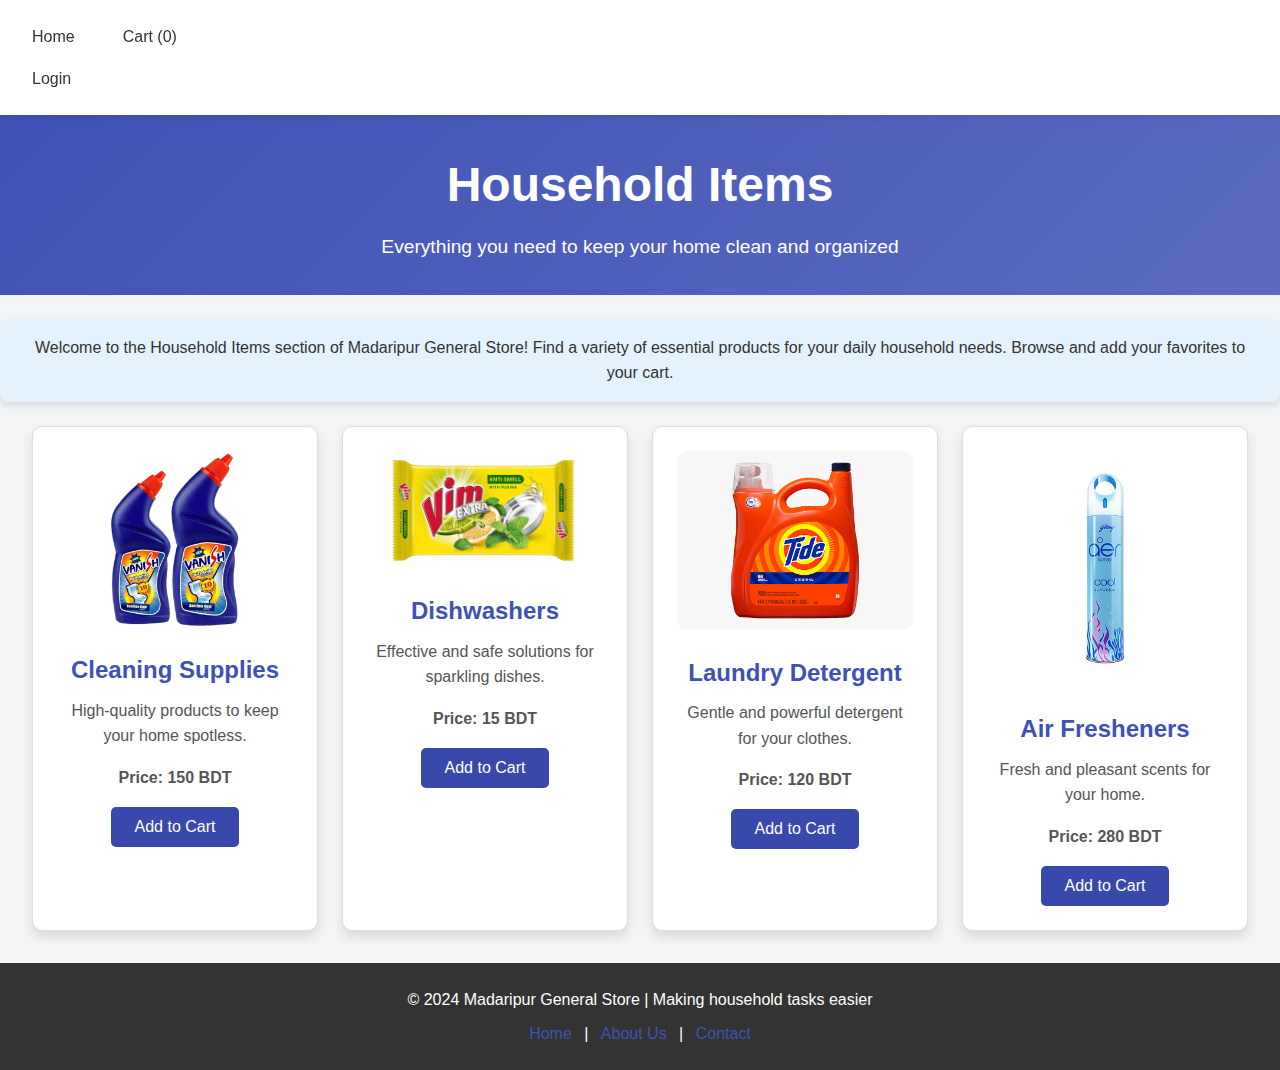
<file: household.html>
<!DOCTYPE html>
<html lang="en">
	<head>
		<meta charset="UTF-8" />
		<meta name="viewport" content="width=device-width, initial-scale=1.0" />
		<title>Household Items - Grocery Shop</title>
		<style>
			/* General Reset */
			body,
			h1,
			h2,
			p,
			a {
				margin: 0;
				padding: 0;
				font-family: "Roboto", sans-serif;
			}

			body {
				background-color: #f3f4f6;
				color: #333;
				line-height: 1.6;
				margin: 0;
			}

			/* Header Styling */
			header {
				background: linear-gradient(135deg, #3f51b5, #5c6bc0);
				color: white;
				text-align: center;
				padding: 2rem 0;
				margin-bottom: 1.5rem;
			}

			.header-container h1 {
				font-size: 3rem;
				margin-bottom: 0.5rem;
			}

			.header-container p {
				font-size: 1.2rem;
			}

			/* Intro Section */
			.intro-section {
				text-align: center;
				padding: 1rem 2rem;
				background-color: #e3f2fd;
				margin-bottom: 1.5rem;
				border-radius: 8px;
				box-shadow: 0 4px 6px rgba(0, 0, 0, 0.1);
			}

			/* Items Grid */
			.items-grid {
				display: grid;
				grid-template-columns: repeat(auto-fit, minmax(250px, 1fr));
				gap: 1.5rem;
				padding: 0 2rem;
			}

			.item {
				background-color: white;
				border: 1px solid #ddd;
				border-radius: 10px;
				text-align: center;
				padding: 1.5rem;
				box-shadow: 0 6px 10px rgba(0, 0, 0, 0.1);
				transition: transform 0.3s ease, box-shadow 0.3s ease;
			}

			.item:hover {
				transform: translateY(-5px);
				box-shadow: 0 8px 15px rgba(0, 0, 0, 0.2);
			}

			.item img {
				max-width: 100%;
				height: auto;
				border-radius: 10px;
				margin-bottom: 1rem;
			}

			.item h2 {
				font-size: 1.5rem;
				margin-bottom: 0.5rem;
				color: #3f51b5;
			}

			.item p {
				font-size: 1rem;
				color: #555;
				margin-bottom: 1rem;
			}

			.item button {
				background-color: #3949ab;
				color: white;
				border: none;
				padding: 0.7rem 1.5rem;
				font-size: 1rem;
				border-radius: 5px;
				cursor: pointer;
				transition: background-color 0.3s ease;
			}

			.item button:hover {
				background-color: #303f9f;
			}

			/* Footer */
			footer {
				background-color: #333;
				color: white;
				text-align: center;
				padding: 1.5rem 0;
				margin-top: 2rem;
			}

			.footer-container {
				max-width: 800px;
				margin: auto;
				padding: 0 1rem;
			}

			.footer-container p {
				margin-bottom: 0.5rem;
			}

			.footer-nav a {
				color: #3f51b5;
				text-decoration: none;
				margin: 0 0.5rem;
				font-size: 1rem;
				transition: color 0.3s ease;
			}

			.footer-nav a:hover {
				color: #5c6bc0;
			}
		</style>
		<link rel="stylesheet" href="cart-styles.css" />
		<script src="cartHandler.js"></script>
		<script src="common-nav.js"></script>
	</head>
	<body>
		<header>
			<div class="header-container">
				<h1>Household Items</h1>
				<p>Everything you need to keep your home clean and organized</p>
			</div>
		</header>

		<main>
			<section class="intro-section">
				<p>
					Welcome to the Household Items section of Madaripur General Store!
					Find a variety of essential products for your daily household needs.
					Browse and add your favorites to your cart.
				</p>
			</section>

			<section class="items-grid">
				<!-- Item 1 -->
				<div class="item">
					<img src="images/toilet_cleaner.png" alt="Cleaning Supplies" />
					<h2>Cleaning Supplies</h2>
					<p>High-quality products to keep your home spotless.</p>
					<p><strong>Price: 150 BDT</strong></p>
					<button onclick="cartHandler.addToCart('Cleaning Supplies', 150)">
						Add to Cart
					</button>
				</div>

				<!-- Item 2 -->
				<div class="item">
					<img src="images/Vim.png" alt="Dishwashers" />
					<h2>Dishwashers</h2>
					<p>Effective and safe solutions for sparkling dishes.</p>
					<p><strong>Price: 15 BDT</strong></p>
					<button onclick="cartHandler.addToCart('Dishwashers', 15)">
						Add to Cart
					</button>
				</div>

				<!-- Item 3 -->
				<div class="item">
					<img src="images/detergent.png" alt="Laundry Detergent" />
					<h2>Laundry Detergent</h2>
					<p>Gentle and powerful detergent for your clothes.</p>
					<p><strong>Price: 120 BDT</strong></p>
					<button onclick="cartHandler.addToCart('Laundry Detergent', 120)">
						Add to Cart
					</button>
				</div>

				<!-- Item 4 -->
				<div class="item">
					<img src="images/air.jpg" alt="Air Fresheners" />
					<h2>Air Fresheners</h2>
					<p>Fresh and pleasant scents for your home.</p>
					<p><strong>Price: 280 BDT</strong></p>
					<button onclick="cartHandler.addToCart('Air Fresheners', 280)">
						Add to Cart
					</button>
				</div>
			</section>
		</main>

		<footer>
			<div class="footer-container">
				<p>
					&copy; 2024 Madaripur General Store | Making household tasks easier
				</p>
				<nav class="footer-nav">
					<a href="home.html">Home</a> | <a href="about.html">About Us</a> |
					<a href="contact.html">Contact</a>
				</nav>
			</div>
		</footer>
	</body>
</html>
</file>
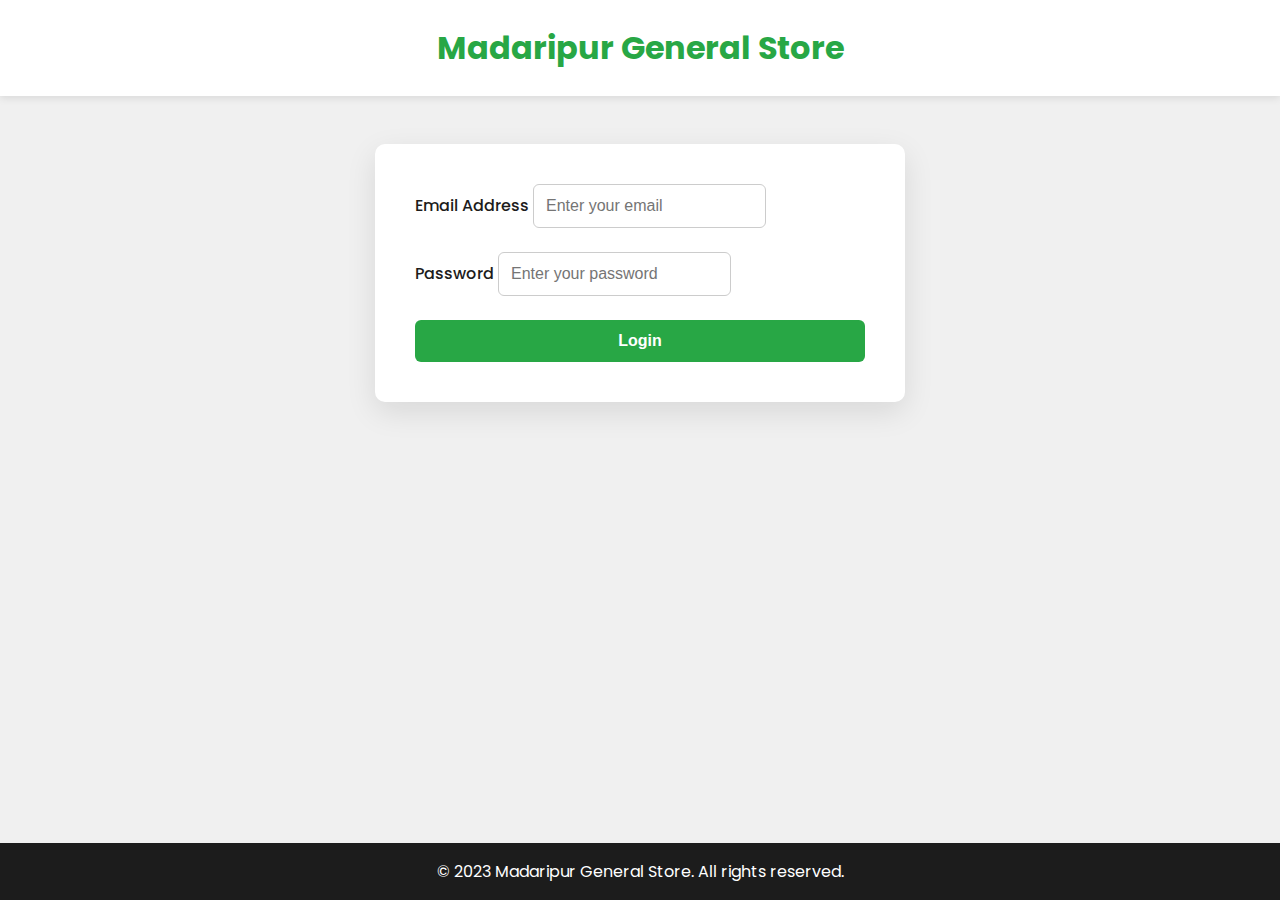
<file: login_signup.html>
<!DOCTYPE html>
<html lang="en">
<head>
  <meta charset="UTF-8" />
  <meta name="viewport" content="width=device-width, initial-scale=1.0"/>
  <title>Madaripur Store - Login</title>
  <link href="https://fonts.googleapis.com/css2?family=Poppins:wght@400;600&display=swap" rel="stylesheet">
  <style>
    :root {
      --primary-color: #28a745;
      --dark-color: #1c1c1c;
      --light-gray: #f0f0f0;
      --gray: #888;
      --border: #ccc;
    }

    body {
      font-family: 'Poppins', sans-serif;
      margin: 0;
      padding: 0;
      background: var(--light-gray);
      display: flex;
      flex-direction: column;
      min-height: 100vh;
    }

    nav {
      background-color: white;
      padding: 1.5rem 2rem;
      box-shadow: 0 2px 8px rgba(0, 0, 0, 0.1);
      text-align: center;
    }

    nav h1 {
      margin: 0;
      color: var(--primary-color);
      font-size: 2rem;
    }

    .container {
      width: 450px;
      margin: 3rem auto;
      background: white;
      padding: 2.5rem;
      border-radius: 10px;
      box-shadow: 0 10px 30px rgba(0,0,0,0.1);
    }

    form {
      display: flex;
      flex-direction: column;
    }

    .form-group {
      margin-bottom: 1.5rem;
    }

    label {
      margin-bottom: 0.5rem;
      font-weight: 500;
      color: var(--dark-color);
    }

    input {
      padding: 0.75rem;
      border: 1px solid var(--border);
      border-radius: 6px;
      font-size: 1rem;
    }

    input:focus {
      border-color: var(--primary-color);
      outline: none;
      box-shadow: 0 0 5px rgba(40, 167, 69, 0.2);
    }

    .forgot-password {
      text-align: right;
      margin-top: -1rem;
      margin-bottom: 1rem;
    }

    .forgot-password a {
      color: var(--gray);
      text-decoration: none;
      font-size: 0.875rem;
    }

    .forgot-password a:hover {
      color: var(--primary-color);
    }

    button {
      background-color: var(--primary-color);
      color: white;
      padding: 0.75rem;
      font-size: 1rem;
      font-weight: 600;
      border: none;
      border-radius: 6px;
      cursor: pointer;
      transition: background-color 0.3s ease;
    }

    button:hover {
      background-color: #218838;
    }

    footer {
      margin-top: auto;
      padding: 1rem;
      text-align: center;
      background: var(--dark-color);
      color: white;
    }
  </style>
</head>
<body>
  <nav>
    <h1>Madaripur General Store</h1>
  </nav>

  <div class="container">
    <!-- Login Form -->
    <form>
      <div class="form-group">
        <label>Email Address</label>
        <input type="email" placeholder="Enter your email" required />
      </div>
      <div class="form-group">
        <label>Password</label>
        <input type="password" placeholder="Enter your password" required />
      </div>
      <div class="forgot-password">
        
      </div>
      <button type="submit">Login</button>
    </form>
  </div>

  <footer>
    &copy; 2023 Madaripur General Store. All rights reserved.
  </footer>
</body>
</html>
</file>
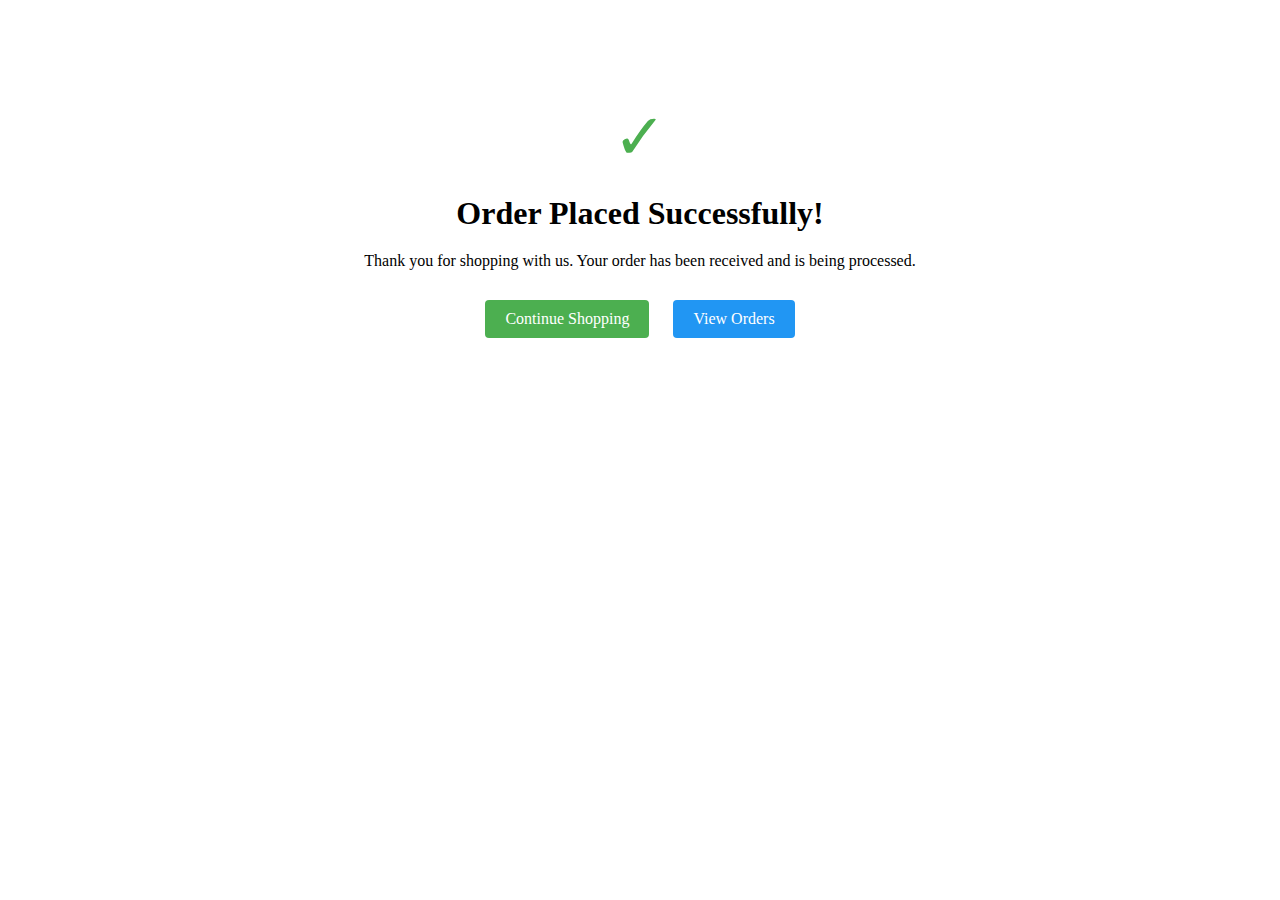
<file: order-success.html>
<!DOCTYPE html>
<html lang="en">
	<head>
		<meta charset="UTF-8" />
		<meta name="viewport" content="width=device-width, initial-scale=1.0" />
		<title>Order Success - Madaripur Store</title>
		<link rel="stylesheet" href="style.css" />
		<style>
			.success-container {
				text-align: center;
				padding: 50px 20px;
				max-width: 600px;
				margin: 50px auto;
			}
			.success-icon {
				color: #4caf50;
				font-size: 64px;
				margin-bottom: 20px;
			}
			.success-message {
				margin: 20px 0;
			}
			.action-buttons {
				margin-top: 30px;
			}
			.action-buttons a {
				display: inline-block;
				padding: 10px 20px;
				margin: 0 10px;
				border-radius: 4px;
				text-decoration: none;
				color: white;
			}
			.home-btn {
				background-color: #4caf50;
			}
			.orders-btn {
				background-color: #2196f3;
			}
		</style>
	</head>
	<body>
		<div class="success-container">
			<div class="success-icon">✓</div>
			<h1>Order Placed Successfully!</h1>
			<div class="success-message">
				<p>
					Thank you for shopping with us. Your order has been received and is
					being processed.
				</p>
			</div>
			<div class="action-buttons">
				<a href="index.html" class="home-btn">Continue Shopping</a>
				<a href="#" class="orders-btn" onclick="viewOrders()">View Orders</a>
			</div>
		</div>
		<script>
			function viewOrders() {
				const token = localStorage.getItem("token");
				if (!token) {
					window.location.href = "login_signup.html";
					return;
				}
				// Implement view orders functionality
				alert("Order history feature coming soon!");
			}
		</script>
	</body>
</html>
</file>
<file: style.css>
* {
	font-family: poppins;
	margin: 0px;
	padding: 0px;
	box-sizing: border-box;
	scroll-behavior: smooth;
}
ul {
	list-style: none;
}
a {
	text-decoration: none;
}
body {
	margin: 0px;
	padding: 0px;
	font-family: poppins;
}

::selection {
	color: #ffffff;
	background-color: #40aa54;
}

/*==Navigation=====================================*/
.navigation {
	display: flex;
	justify-content: space-between;
	align-items: center;
	padding: 35px;
	max-width: 1070px;
	width: 100%;
	margin: auto;
}
.menu {
	display: flex;
}
.menu li a {
	padding: 3px 10px;
	margin: 0px 15px;
	color: #3b3b3b;
	font-weight: 500;
	letter-spacing: 0.5px;
	transition: all ease 0.3s;
}
.logo {
	font-size: 1.4rem;
	font-weight: 600;
	letter-spacing: 1px;
	color: #202020;
}
.logo span {
	color: #40aa54;
}
.right-nav {
	display: grid;
	grid-template-columns: auto auto;
	grid-gap: 25px;
}
.right-nav a {
	width: 40px;
	height: 40px;
	display: flex;
	justify-content: center;
	align-items: center;
	border-radius: 50%;
	position: relative;
}
.right-nav .like {
	background-color: #fff0ee;
	color: #ff6c57;
}
.right-nav .cart {
	background-color: #ecf7ee;
	color: #4eb060;
}
.right-nav a span {
	position: absolute;
	top: -7px;
	right: -7px;
	width: 20px;
	height: 20px;
	display: flex;
	justify-content: center;
	align-items: center;
	border-radius: 50%;
	color: #ffffff;
	font-size: 0.6rem;
	font-weight: 500;
}
.right-nav .like span {
	background-color: #ff6c57;
}
.right-nav .cart span {
	background-color: #4eb060;
}
.menu li a:hover,
.menu .active {
	color: #40aa54;
	transition: all ease 0.3s;
}

/*==Search-Banner========================*/
#search-banner {
	max-width: 1250px;
	height: 500px;
	border-radius: 30px;
	background-color: #ecf7ee;
	margin: 10px auto;
	position: relative;
	overflow: hidden;
	background-image: url(../images/bg.png);
	background-repeat: no-repeat;
	background-size: 1000px;
	background-position: bottom right;
	padding: 20px;
	display: flex;
	align-items: center;
}
.bg-1 {
	position: absolute;
	left: -50px;
	top: -150px;
	width: 300px;
	height: 300px;
	object-fit: contain;
	object-position: center;
}
.bg-2 {
	position: absolute;
	left: 60%;
	transform: translateX(-60%);
	top: -75px;
	width: 150px;
	height: 150px;
	object-position: center;
	object-fit: contain;
}
.search-banner-text {
	display: flex;
	flex-direction: column;
	width: 500px;
	margin-left: 70px;
	position: relative;
}
.search-banner-text h1 {
	font-size: 3rem;
	line-height: 55px;
	color: #202020;
}
.search-banner-text strong {
	color: #4eb060;
	font-size: 1.4rem;
	margin-top: 4px;
}
.search-box {
	background-color: #ffffff;
	height: 50px;
	display: flex;
	align-items: center;
	margin-top: 25px;
	padding: 0px 5px 0px 20px;
	border-radius: 30px;
}
.search-box i {
	font-size: 1.3rem;
	color: #3b3b3b;
	margin: 0px 10px;
}
.search-box .search-input {
	height: 40px;
	border: none;
	width: 100%;
	padding: 0px 10px;
	outline: none;
}
.search-box .search-btn {
	width: 220px;
	height: 40px;
	border-radius: 30px;
	background-color: #4eb060;
	border: none;
	color: #ffffff;
	outline: none;
	cursor: pointer;
	transition: all ease 0.3s;
}
.search-box .search-btn:hover {
	background-color: #5ccf71;
	transition: all ease 0.3s;
}
/*==category================================*/
#category,
#popular-product,
#popular-bundle-pack,
#partner {
	display: flex;
	flex-direction: column;
	max-width: 1000px;
	margin: 50px auto;
}
.category-heading,
.product-heading,
.partner-heading {
	display: flex;
	justify-content: space-between;
	align-items: center;
}
.category-heading h2,
.product-heading h3,
.partner-heading h3 {
	font-size: 1.56rem;
	font-weight: 700;
	color: #202020;
	letter-spacing: 0.5px;
}
.category-heading span,
.product-heading span {
	color: #a7a7a7;
	font-weight: 400;
	letter-spacing: 1px;
}
.category-container {
	display: flex;
	justify-content: space-between;
	align-items: center;
	margin-top: 40px;
}
.category-box {
	display: flex;
	flex-direction: column;
	align-items: center;
	justify-content: center;
	background-color: #fafafa;
	border-radius: 10px;
	min-height: 130px;
	width: 120px;
	border: 1px solid rgba(0, 0, 0, 0.03);
}
.category-box img {
	height: 35px;
	width: 50px;
	object-fit: contain;
	object-position: center;
	transition: all ease 0.1s;
}
.category-box span {
	color: #393939;
	font-size: 0.8rem;
	margin-top: 20px;
	letter-spacing: 0.3px;
	font-weight: 600;
}
.category-box:hover img {
	transform: scale(1.1);
	transition: all ease 0.1s;
}
/*==popular-product========================*/
#popular-product {
	margin: 80px auto;
}
.product-container {
	display: grid;
	grid-template-columns: 1fr 1fr 1fr;
	grid-gap: 30px;
	align-items: center;
	margin: 40px 0px;
}
.product-box img {
	width: 90%;
	height: 180px;
	object-fit: contain;
	object-position: center;
	margin: auto;
}
.product-box {
	width: 100%;
	border: 1px solid #eeeeee;
	border-radius: 20px;
	background-color: #ffffff;
	padding: 20px;
	display: flex;
	flex-direction: column;
	position: relative;
}
.product-box strong {
	color: #202020;
	font-size: 1.1rem;
	letter-spacing: 1px;
	font-weight: 600;
	margin-top: 10px;
}
.product-box .quantity {
	color: #949494;
	font-size: 0.8rem;
	font-weight: 500;
	letter-spacing: 1px;
}
.product-box .price {
	margin-top: 10px;
	font-weight: 600;
	font-size: 1.4rem;
	color: #393939;
}
.product-box .cart-btn {
	width: 100%;
	height: 40px;
	background-color: #ecf7ee;
	color: #4eb060;
	display: flex;
	justify-content: center;
	align-items: center;
	margin-top: 20px;
	transition: all ease 0.3s;
}
.product-box .cart-btn i {
	margin-right: 10px;
}
.product-box .cart-btn:hover {
	background-color: #4eb060;
	color: #ffffff;
	transition: all ease 0.3s;
}
.product-box .like-btn {
	position: absolute;
	right: 30px;
	top: 20px;
	color: #c9c9c9;
	font-size: 1.3rem;
}

/*==popular-bundle-pack==========================*/
#popular-bundle-pack {
	display: flex;
	flex-direction: column;
	justify-content: center;
	max-width: 1150px;
	margin: 50px auto;
	padding: 60px 0px 20px 0px;
	border-radius: 20px;
	background-color: #ecf7ee;
	border: 1px solid #f3f3f3;
	align-items: center;
}
.product-container,
.product-heading {
	max-width: 1000px;
	width: 100%;
}
/*==clients=========================================*/
#clients {
	display: flex;
	flex-direction: column;
	justify-content: center;
	align-items: center;
	background-color: #f6f6f656;
	padding: 80px 0px;
	margin: 40px 0px;
	border-top: 1px solid #f3f3f3;
	border-bottom: 1px solid #f3f3f3;
}
.client-heading h3 {
	font-size: 1.56rem;
	color: #202020;
	font-weight: 700;
	letter-spacing: 0.5px;
}
.client-box-container {
	display: grid;
	grid-template-columns: 1fr 1fr 1fr;
	grid-gap: 20px;
	width: 90%;
	margin-top: 40px;
}
.client-box {
	background-color: #ffffff;
	padding: 30px 20px;
	border: 1px solid #f1f1f1;
	box-shadow: 2px 2px 50px rgba(0, 0, 0, 0.05);
	border-radius: 0px 30px 0px 30px;
}
.client-profile {
	display: flex;
	align-items: center;
}
.client-profile img {
	width: 40px;
	height: 40px;
	object-fit: cover;
	object-position: center;
	border-radius: 50%;
}
.profile-text {
	display: flex;
	flex-direction: column;
	margin-left: 10px;
}
.profile-text strong {
	color: #393939;
	font-size: 1rem;
	font-weight: 600;
}
.profile-text span {
	color: #949494;
	font-weight: 500;
	font-size: 0.9rem;
}
.rating {
	display: flex;
	margin: 10px 0px;
}
.rating i {
	color: #fdcc0d;
}
.client-box p {
	color: #7c7c7c;
}
/*==partner-logo=================================*/
#partner {
	margin: 100px auto;
}
.logo-container {
	display: flex;
	justify-content: space-between;
	margin-top: 40px;
}
.logo-container img {
	height: 55px;
	object-fit: contain;
	object-position: center;
	filter: grayscale(1);
	opacity: 0.3;
	transition: all ease 0.3s;
}
.logo-container img:hover {
	filter: grayscale(0);
	opacity: 1;
	transition: all ease 0.3s;
}
/*==Download-app===================================*/
#download-app {
	max-width: 1150px;
	width: 100%;
	background-color: #ecf7ee;
	height: 400px;
	margin: 225px auto;
	border-radius: 20px;
	padding: 20px;
	display: flex;
	justify-content: space-around;
	align-items: center;
}
.app-img {
	width: 275px;
	height: 550px;
	background-color: #ffffff;
	border: 4px solid #393939;
	border-radius: 20px;
	overflow: hidden;
}
.app-img img {
	width: 100%;
	height: 100%;
	object-fit: cover;
	object-position: top center;
}
.download-app-text {
	max-width: 400px;
}
.download-app-text strong {
	color: #393939;
	font-size: 1.56rem;
}
.download-app-text p {
	color: #3b3b3b;
	margin: 15px 0px;
}
.download-btns {
	display: flex;
}
.download-btns a {
	height: 44px;
	display: flex;
	justify-content: center;
	align-items: center;
	margin-right: 10px;
	border-radius: 5px;
	overflow: hidden;
}
.download-btns a img {
	height: 100%;
	object-fit: cover;
	object-position: center;
}
/*==footer============================*/
footer {
	background-color: #1b1d1f;
	padding: 50px 20px;
	border-top: 5px solid #4eb060;
}
.footer-container {
	max-width: 1100px;
	margin: auto;
	display: flex;
	justify-content: space-around;
	align-items: flex-start;
}
.footer-logo {
	display: flex;
	flex-direction: column;
	justify-content: center;
	align-items: center;
}
.footer-logo a {
	color: #ffffff;
	font-size: 1.4rem;
	font-weight: 600;
	letter-spacing: 1px;
}
.footer-logo a span {
	color: #4eb060;
}
.footer-social {
	display: flex;
	margin-top: 10px;
}
.footer-social a {
	width: 40px;
	height: 40px;
	display: flex;
	justify-content: center;
	align-items: center;
	color: #ffffff;
	border: 1px solid #ffffff15;
	font-size: 0.9rem;
	margin: 0px 5px;
	transition: all ease 0.3s;
}
.footer-social a:hover {
	background-color: #4eb060;
	transition: all ease 0.3s;
}
.footer-links strong {
	color: #ffffff;
	font-size: 1.4rem;
	font-weight: 600;
}
.footer-links ul {
	margin-top: 10px;
}
.footer-links ul li a {
	color: #ffffff;
	opacity: 0.5;
	margin: 4px 0px;
	font-size: 0.9rem;
	letter-spacing: 1px;
	transition: all ease 0.3s;
}
.footer-links li a:hover {
	opacity: 1;
	transition: all ease 0.3s;
}
/*==Making-Responsive===================================*/
.menu-icon,
.menu-btn {
	display: none;
}
@media (max-width: 1280px) {
	#search-banner {
		width: 1150px;
	}
}
@media (max-width: 1200px) {
	#search-banner {
		width: 90%;
		height: 500px;
	}
	#popular-bundle-pack,
	#popular-product,
	#download-app {
		width: 90%;
	}
	#popular-bundle-pack {
		padding: 50px 30px 0px 30px;
	}
}
@media (max-width: 1050px) {
	.bg-1 {
		width: 150px;
		height: 150px;
		top: -20px;
	}
	#search-banner {
		background-size: 700px;
	}
	#category,
	#partner {
		width: 90%;
	}
}
@media (max-width: 965px) {
	.navigation {
		justify-content: space-between;
		height: 65px;
		padding: 35px 25px;
	}
	.logo {
		font-size: 1.2rem;
	}
	.navigation .menu {
		display: none;
		position: absolute;
		top: 65px;
		left: 0px;
		z-index: 100;
		background-color: #ffffff;
		width: 100%;
		padding: 0px;
		margin: 0px;
		border-bottom: 1px solid rgba(245, 245, 245);
	}
	.navigation .menu li {
		width: 100%;
		margin: 0px;
		padding: 0px;
	}
	.navigation .menu li a {
		width: 100%;
		height: 40px;
		display: flex;
		align-items: center;
		padding: 30px 20px;
		margin: 0px;
		border: 1px solid rgba(248, 247, 247, 0.5);
	}
	.menu-icon {
		display: block;
	}
	.navigation .menu-icon {
		cursor: pointer;
		float: right;
		padding: 5px;
		position: relative;
		user-select: none;
		z-index: 2;
	}
	.navigation .menu-icon .nav-icon {
		background-color: #141414cc;
		display: block;
		height: 2px;
		width: 25px;
		position: relative;
		transition: background 0.2s ease-out;
	}
	.navigation .menu-icon .nav-icon::before,
	.navigation .menu-icon .nav-icon::after {
		background-color: #141414cc;
		content: "";
		display: block;
		position: absolute;
		width: 100%;
		height: 100%;
		transition: all ease-out 0.2s;
	}
	.navigation .menu-icon .nav-icon::before {
		top: 7px;
	}
	.navigation .menu-icon .nav-icon::after {
		top: -7px;
	}
	.navigation .menu-btn:checked ~ .menu-icon .nav-icon::before {
		transform: rotate(-45deg);
		top: 0px;
	}
	.navigation .menu-btn:checked ~ .menu-icon .nav-icon::after {
		transform: rotate(45deg);
		top: 0px;
	}
	.navigation .menu-btn:checked ~ .menu-icon .nav-icon {
		background-color: transparent;
	}
	.navigation .menu-btn:checked ~ .menu {
		display: block;
	}

	#search-banner {
		height: 400px;
		background-size: 500px;
	}
	.bg-2 {
		width: 100px;
		height: 100px;
		top: -50px;
	}
	.category-container {
		flex-wrap: wrap;
		justify-content: center;
	}
	.category-box {
		margin: 10px;
	}
	.product-container {
		grid-template-columns: 1fr 1fr;
	}
	.client-box-container {
		grid-template-columns: 1fr 1fr;
	}
	.partner-heading {
		justify-content: center;
	}
	.logo-container {
		flex-wrap: wrap;
		justify-content: center;
	}
	.logo-container img {
		margin: 10px;
	}
	#download-app {
		flex-direction: column;
		height: 100%;
		background-color: transparent;
		margin-top: 0px;
		width: 90%;
		max-width: 100%;
	}
	.app-img {
		height: 450px;
		width: 220px;
	}
	.download-app-text {
		max-width: 100%;
		background-color: #ecf7ee;
		padding: 20px;
		border-radius: 20px;
		margin-top: 20px;
		display: flex;
		flex-direction: column;
		justify-content: center;
		align-items: center;
		text-align: center;
	}
	.footer-container {
		display: grid;
		grid-template-columns: 1fr 1fr;
	}
	.footer-links {
		text-align: center;
	}
}
@media (max-width: 750px) {
	#search-banner {
		height: 300px;
	}
	.search-banner-text {
		margin-left: 20px;
	}
	.search-banner-text h1 {
		font-size: 2rem;
		line-height: 30px;
	}
	.bg-1 {
		display: none;
	}
	.client-box-container {
		grid-template-columns: 1fr;
	}
}
@media (max-width: 500px) {
	#search-banner {
		height: 200px;
		background-size: 300px;
	}
	.search-banner-text {
		margin-left: 0px;
		max-width: 100%;
	}
	.search-banner-text h1 {
		font-size: 1.3rem;
	}
	.search-box {
		width: 100%;
		max-width: 100%;
		height: 40px;
		padding-left: 10px;
	}
	.search-box i {
		font-size: 1rem;
	}
	.search-box .search-btn {
		height: 30px;
	}
	.category-container {
		display: grid;
		grid-template-columns: 1fr 1fr;
		grid-gap: 15px;
	}
	.category-box {
		width: 100%;
		margin: 0px;
	}
	.product-container {
		grid-template-columns: 1fr;
	}
	#popular-bundle-pack {
		padding: 30px 20px 0px 20px;
	}
	.footer-container {
		grid-template-columns: 1fr;
	}
	.footer-links {
		margin-top: 10px;
	}
}
@media (max-width: 400px) {
	.category-heading h2,
	.product-heading h3,
	.client-heading h3,
	.partner-heading h3 {
		font-size: 1.2rem;
	}
}
@media (max-width: 350px) {
	.download-btns {
		flex-direction: column;
	}
	.download-btns a {
		margin: 4px 0px;
		width: 140px;
	}
	.download-btns a img {
		width: 100%;
	}
	.right-nav {
		grid-gap: 5px;
	}
}

/* Add these styles to your existing CSS file */

.categories-grid,
.products-grid {
	display: grid;
	grid-template-columns: repeat(auto-fit, minmax(200px, 1fr));
	gap: 1rem;
}

.category-item,
.product-item {
	border: 1px solid #ddd;
	border-radius: 8px;
	padding: 1rem;
	text-align: center;
}

.category-item img,
.product-item img {
	max-width: 100%;
	height: auto;
}

#product-details {
	text-align: center;
}

#product-details img {
	max-width: 300px;
	height: auto;
}

.cart-item {
	display: flex;
	align-items: center;
	margin-bottom: 1rem;
}

.cart-item img {
	width: 50px;
	height: 50px;
	object-fit: cover;
	margin-right: 1rem;
}

#login-form,
#signup-form,
#admin-dashboard {
	max-width: 400px;
	margin: 20px auto;
	padding: 20px;
	border: 1px solid #ddd;
	border-radius: 5px;
}

#login-form input,
#signup-form input,
#admin-dashboard input {
	width: 100%;
	padding: 10px;
	margin-bottom: 10px;
	border: 1px solid #ddd;
	border-radius: 3px;
}

#login-form button,
#signup-form button,
#admin-dashboard button {
	width: 100%;
	padding: 10px;
	background-color: #4caf50;
	color: white;
	border: none;
	border-radius: 3px;
	cursor: pointer;
}

#login-form button:hover,
#signup-form button:hover,
#admin-dashboard button:hover {
	background-color: #45a049;
}

#admin-dashboard ul {
	list-style-type: none;
	padding: 0;
}

#admin-dashboard li {
	margin-bottom: 10px;
	padding: 10px;
	border: 1px solid #ddd;
	border-radius: 3px;
}
</file>
<file: cart-styles.css>
.cart-modal {
	position: fixed;
	top: 0;
	left: 0;
	width: 100%;
	height: 100%;
	background: rgba(0, 0, 0, 0.5);
	display: flex;
	justify-content: center;
	align-items: center;
	z-index: 1000;
}

.cart-modal-content {
	background: white;
	padding: 20px;
	border-radius: 8px;
	max-width: 500px;
	width: 90%;
	max-height: 80vh;
	overflow-y: auto;
}

.cart-modal-content h2 {
	margin-bottom: 20px;
	color: #333;
}

.cart-item {
	display: flex;
	justify-content: space-between;
	align-items: center;
	padding: 15px;
	border-bottom: 1px solid #eee;
}

.cart-item button {
	background: #ff4444;
	color: white;
	border: none;
	padding: 5px 10px;
	border-radius: 4px;
	cursor: pointer;
}

.checkout-btn {
	background: #4caf50;
	color: white;
	border: none;
	padding: 10px 20px;
	border-radius: 4px;
	cursor: pointer;
	margin-top: 20px;
	width: 100%;
}

.close-btn {
	background: #666;
	color: white;
	border: none;
	padding: 10px 20px;
	border-radius: 4px;
	cursor: pointer;
	margin-top: 10px;
	width: 100%;
}

.notification {
	position: fixed;
	top: 20px;
	right: 20px;
	padding: 10px 20px;
	border-radius: 4px;
	color: white;
	z-index: 1001;
}

.notification.success {
	background-color: #4caf50;
}

.notification.error {
	background-color: #f44336;
}

.site-header {
	background-color: #fff;
	box-shadow: 0 2px 5px rgba(0, 0, 0, 0.1);
	padding: 1rem;
	position: sticky;
	top: 0;
	z-index: 100;
}

.site-header nav {
	display: flex;
	justify-content: space-between;
	align-items: center;
	max-width: 1200px;
	margin: 0 auto;
}

.nav-left,
.nav-right {
	display: flex;
	gap: 1rem;
}

.site-header a {
	text-decoration: none;
	color: #333;
	padding: 0.5rem 1rem;
	border-radius: 4px;
	transition: background-color 0.3s;
}

.site-header a:hover {
	background-color: #f0f0f0;
}
</file>
<file: login_style.css>
/* General Styles */
body {
    font-family: Arial, sans-serif;
    background-color: #f7f7f7;
    margin: 0;
    padding: 0;
}

.container {
    width: 400px;
    margin: 50px auto;
    padding: 20px;
    background-color: white;
    border-radius: 8px;
    box-shadow: 0 4px 6px rgba(0, 0, 0, 0.1);
    text-align: center;
}

h1 {
    font-size: 30px;
    color: #333;
}

h2 {
    color: #444;
}

.tabs {
    display: flex;
    justify-content: center;
    margin-bottom: 20px;
}

.tab {
    padding: 10px 20px;
    margin: 0 5px;
    cursor: pointer;
    border: 1px solid #ddd;
    background-color: #f0f0f0;
    border-radius: 4px;
    transition: background-color 0.3s;
}

.tab.active {
    background-color: #007bff;
    color: white;
}

.tab:hover {
    background-color: #ddd;
}

/* Forms */
.form-container {
    display: none;
}

.form-container#login-form {
    display: block;
}

input[type="email"], input[type="password"], input[type="text"] {
    width: 100%;
    padding: 12px;
    margin: 10px 0;
    border: 1px solid #ddd;
    border-radius: 4px;
    font-size: 16px;
}

button {
    width: 100%;
    padding: 12px;
    background-color: #007bff;
    color: white;
    border: none;
    border-radius: 4px;
    font-size: 16px;
    cursor: pointer;
}

button:hover {
    background-color: #0056b3;
}

label {
    text-align: left;
    width: 100%;
    display: block;
    margin-top: 10px;
}

/* Navigation and Footer */
.navigation {
    margin-top: 20px;
}

.footer {
    margin-top: 20px;
}

.footer img {
    max-width: 100%;
    height: auto;
}

/* Terms and conditions checkbox */
input[type="checkbox"] {
    margin-right: 10px;
}
</file>
